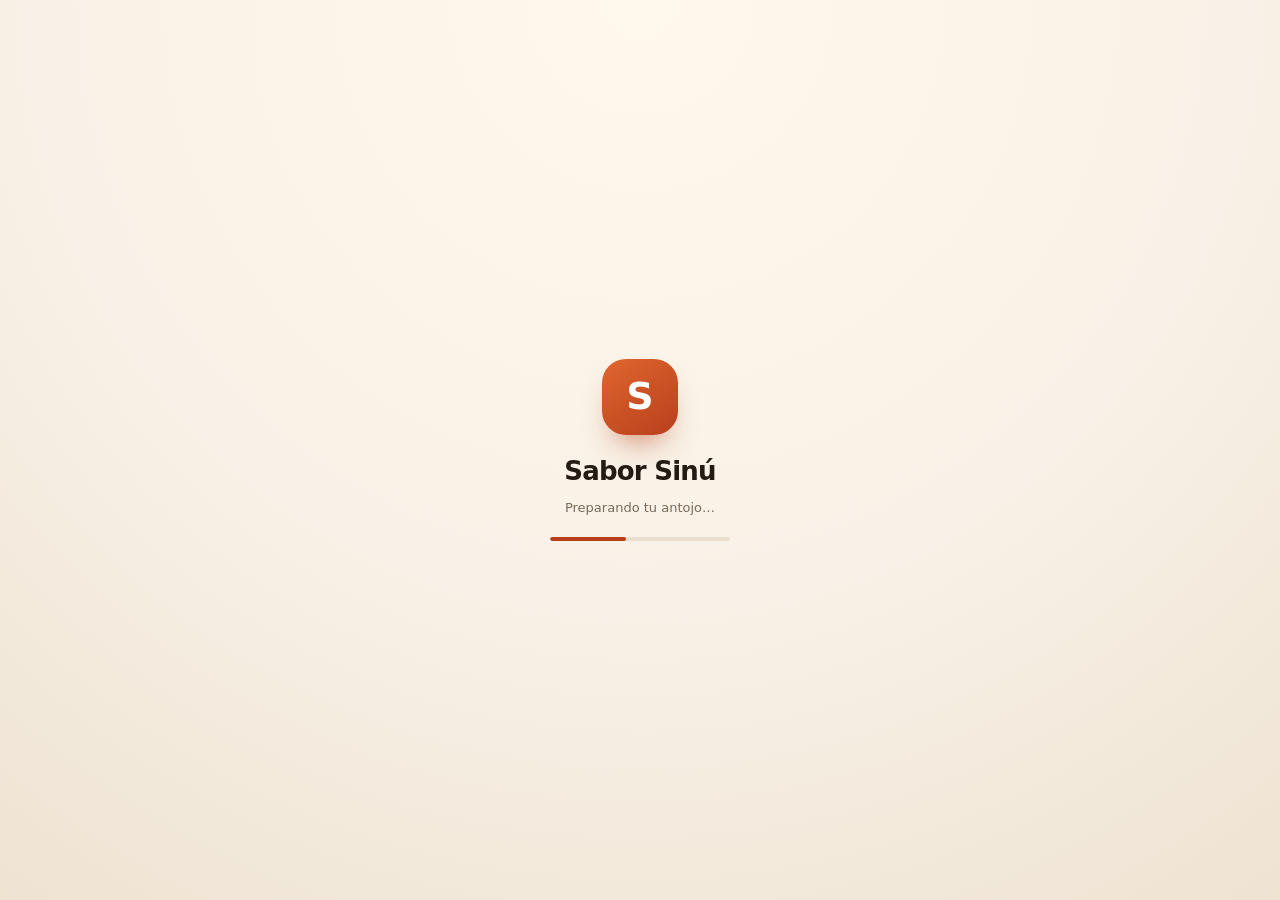
<file: docs/index.html>
<!DOCTYPE html>
<html lang="es">
<head>
  <meta charset="utf-8">
  <meta name="viewport" content="width=device-width, initial-scale=1, viewport-fit=cover">
  <title>Sabor Sinú · Pide tu antojo costeño en Montería</title>
  <meta name="description" content="Pide en línea en Sabor Sinú: suizos, hamburguesas, salchipapas y bebidas con domicilio en Montería. Asistente virtual, pago con Nequi o Llave al 316 814 4276.">
  <meta name="theme-color" content="#f7f1e7" id="metaTheme">
  <meta name="sinu-api-base" content="https://sabor-sinu.onrender.com">
  <meta name="sinu-contact" content='{"phone": "+57 316 814 4276", "phone_link": "tel:+573168144276", "whatsapp": "https://wa.me/573168144276", "nequi": "316 814 4276", "llave": "316 814 4276"}'>
  <link rel="icon" type="image/svg+xml" href="static/img/favicon.svg">
  <link rel="apple-touch-icon" href="static/img/favicon.svg">

  <script src="static/js/boot.js?v=20261105c"></script>

  <style>
    html, body { background: #f7f1e7; }
    .app-splash {
      position: fixed;
      inset: 0;
      z-index: 9999;
      display: grid;
      place-items: center;
      padding: 24px;
      background: radial-gradient(circle at 50% 0%, #fff8ec 0%, #f7f1e7 55%, #efe3d2 100%);
      color: #241c14;
      text-align: center;
      font-family: "Segoe UI", system-ui, -apple-system, sans-serif;
      transition: opacity 0.3s ease, visibility 0.3s ease;
    }
    .app-splash.is-hidden { opacity: 0; visibility: hidden; pointer-events: none; }
    .app-splash-card { max-width: 320px; }
    .app-splash-logo {
      width: 76px;
      height: 76px;
      margin: 0 auto 16px;
      border-radius: 24px;
      display: grid;
      place-items: center;
      background: linear-gradient(145deg, #e0662f, #b83f1c);
      color: #fff;
      font-size: 38px;
      font-weight: 900;
      box-shadow: 0 18px 34px -18px rgba(184, 63, 28, 0.9);
    }
    .app-splash h1 { margin: 0; font-size: 26px; letter-spacing: -0.03em; }
    .app-splash p { margin: 7px 0 0; font-size: 13px; color: #7a6a58; line-height: 1.5; }
    .app-splash-bar {
      width: 180px;
      height: 4px;
      margin: 20px auto 0;
      border-radius: 999px;
      background: #eadfce;
      overflow: hidden;
    }
    .app-splash-bar::after {
      content: "";
      display: block;
      width: 42%;
      height: 100%;
      border-radius: inherit;
      background: #b83f1c;
      animation: app-splash-slide 1.15s ease-in-out infinite;
    }
    .app-splash-retry {
      margin-top: 16px;
      border: 1px solid #d9c8b3;
      background: #fffdf9;
      color: #241c14;
      border-radius: 12px;
      padding: 10px 18px;
      font: inherit;
      font-size: 13px;
      font-weight: 800;
      cursor: pointer;
    }
    .app-splash-retry[hidden] { display: none; }
    @keyframes app-splash-slide {
      0% { transform: translateX(-110%); }
      100% { transform: translateX(360%); }
    }
    @media (prefers-reduced-motion: reduce) {
      .app-splash-bar::after { animation: none; width: 100%; }
    }
  </style>

  <link rel="preconnect" href="https://fonts.googleapis.com">
  <link rel="preconnect" href="https://fonts.gstatic.com" crossorigin>
  <link href="https://fonts.googleapis.com/css2?family=Fraunces:ital,opsz,wght@0,9..144,500;0,9..144,600;0,9..144,700;1,9..144,600&family=Plus+Jakarta+Sans:wght@400;500;600;700;800&display=swap" rel="stylesheet">

  <link rel="stylesheet" href="static/css/styles.css?v=20261105c">
</head>
<body>
  <div class="app-splash" id="appSplash" role="status" aria-live="polite">
    <div class="app-splash-card">
      <div class="app-splash-logo" aria-hidden="true">S</div>
      <h1>Sabor Sinú</h1>
      <p id="appSplashText">Preparando tu antojo…</p>
      <div class="app-splash-bar" aria-hidden="true"></div>
      <button class="app-splash-retry" id="appSplashRetry" type="button" hidden>Reintentar</button>
    </div>
  </div>

  <a class="skip-link" href="#composerInput">Saltar al chat</a>

  <div class="app-shell">
    <header class="topbar">
      <div class="topbar-inner">
        <a class="brand" href="./" aria-label="Sabor Sinú, cocina rápida costeña, inicio">
          <span class="brand-mark" aria-hidden="true">
            <svg viewBox="0 0 64 64" fill="none" xmlns="http://www.w3.org/2000/svg">
              <path d="M42 22c-3-3-9-4-13-2-4 2-6 6-4 9 2 3 8 3 11 5 3 2 3 6 0 8-3 2-8 1-11-1" stroke="#fff8ec" stroke-width="5" stroke-linecap="round"/>
            </svg>
          </span>
          <span class="brand-copy">
            <strong>Sabor Sinú</strong>
            <span>Cocina rápida costeña</span>
          </span>
        </a>

        <div class="topbar-actions">
          <span class="open-pill" id="openPill"><span class="dot" aria-hidden="true"></span> <span id="openPillText">Abierto ahora</span></span>

          <button class="icon-btn" id="themeToggle" type="button" aria-label="Cambiar entre modo claro y oscuro" title="Cambiar tema">
            <svg id="iconMoon" viewBox="0 0 24 24" fill="none" stroke="currentColor" stroke-width="1.8" stroke-linecap="round" stroke-linejoin="round" aria-hidden="true">
              <path d="M21 12.79A9 9 0 1 1 11.21 3 7 7 0 0 0 21 12.79Z"/>
            </svg>
            <svg id="iconSun" class="hidden" viewBox="0 0 24 24" fill="none" stroke="currentColor" stroke-width="1.8" stroke-linecap="round" stroke-linejoin="round" aria-hidden="true">
              <circle cx="12" cy="12" r="4"/>
              <path d="M12 2v2M12 20v2M4.93 4.93l1.41 1.41M17.66 17.66l1.41 1.41M2 12h2M20 12h2M6.34 17.66l-1.41 1.41M19.07 4.93l-1.41 1.41"/>
            </svg>
          </button>

          <a class="phone-btn" id="headerPhone" href="tel:+573168144276" aria-label="Llamar al 316 814 4276">
            <svg viewBox="0 0 24 24" fill="none" stroke="currentColor" stroke-width="1.9" stroke-linecap="round" stroke-linejoin="round" aria-hidden="true">
              <path d="M22 16.92v3a2 2 0 0 1-2.18 2 19.79 19.79 0 0 1-8.63-3.07 19.5 19.5 0 0 1-6-6A19.79 19.79 0 0 1 2.12 4.18 2 2 0 0 1 4.11 2h3a2 2 0 0 1 2 1.72c.13.96.36 1.9.7 2.81a2 2 0 0 1-.45 2.11L8.09 9.91a16 16 0 0 0 6 6l1.27-1.27a2 2 0 0 1 2.11-.45c.9.34 1.85.57 2.81.7A2 2 0 0 1 22 16.92Z"/>
            </svg>
            <span>316 814 4276</span>
          </a>

          <button class="icon-btn cart-trigger" id="cartTrigger" type="button" aria-label="Abrir carrito de compras" aria-controls="cartPanel" aria-expanded="false">
            <svg viewBox="0 0 24 24" fill="none" stroke="currentColor" stroke-width="1.8" stroke-linecap="round" stroke-linejoin="round" aria-hidden="true">
              <path d="M6 2 3 6v14a2 2 0 0 0 2 2h14a2 2 0 0 0 2-2V6l-3-4Z"/>
              <path d="M3 6h18"/>
              <path d="M16 10a4 4 0 0 1-8 0"/>
            </svg>
            <span class="badge hidden" id="cartBadge">0</span>
          </button>
        </div>
      </div>
    </header>

    <main class="workspace">
      <section class="chat-panel" aria-label="Conversación con Sinu, asistente de Sabor Sinú">
        <div class="chat-scroll" id="chatScroll">
          <div class="message-list" id="messageList" role="log" aria-live="polite" aria-relevant="additions text"></div>

          <div class="typing-row hidden" id="typingRow" aria-hidden="true">
            <div class="avatar">S</div>
            <div class="typing-bubble">
              <span></span><span></span><span></span>
              <em>Escribiendo…</em>
            </div>
          </div>
          <div class="chat-end" id="chatEnd"></div>
        </div>

        <div class="composer-wrap">
          <div class="mobile-cart-bar hidden" id="mobileCartBar">
            <div>
              <strong id="mobileCartCount">0 artículos</strong>
              <small id="mobileCartTotal">$0</small>
            </div>
            <button type="button" data-open-cart>Ver pedido</button>
          </div>

          <div class="quick-replies" id="quickReplies"></div>

          <form class="composer" id="composerForm" autocomplete="off">
            <button class="composer-icon" id="menuShortcut" type="button" aria-label="Ver el menú" title="Ver el menú">
              <svg viewBox="0 0 24 24" fill="none" stroke="currentColor" stroke-width="1.8" stroke-linecap="round" stroke-linejoin="round" aria-hidden="true">
                <rect x="3" y="3" width="7" height="7" rx="1.5"/>
                <rect x="14" y="3" width="7" height="7" rx="1.5"/>
                <rect x="3" y="14" width="7" height="7" rx="1.5"/>
                <rect x="14" y="14" width="7" height="7" rx="1.5"/>
              </svg>
            </button>

            <label class="sr-only" for="composerInput">Escribe tu pedido</label>
            <textarea id="composerInput" rows="1" maxlength="500" placeholder="Escribe tu pedido… ej: dos suizos y una gaseosa" enterkeyhint="send"></textarea>

            <button class="send-btn" id="sendBtn" type="submit" aria-label="Enviar mensaje">
              <svg viewBox="0 0 24 24" fill="none" stroke="currentColor" stroke-width="1.9" stroke-linecap="round" stroke-linejoin="round" aria-hidden="true">
                <path d="m22 2-7 20-4-9-9-4Z"/>
                <path d="M22 2 11 13"/>
              </svg>
            </button>
          </form>
          <p class="composer-hint">Enter envía · Shift + Enter salto de línea · Pagos: Nequi o Llave al 316 814 4276</p>
        </div>
      </section>

      <aside class="cart-panel" id="cartPanel" aria-label="Carrito de compras">
        <div class="cart-head">
          <div>
            <p class="eyebrow">Tu pedido</p>
            <h2>Carrito <span id="cartCountLabel">0</span></h2>
          </div>
          <button class="icon-btn cart-close" id="cartClose" type="button" aria-label="Cerrar carrito">
            <svg viewBox="0 0 24 24" fill="none" stroke="currentColor" stroke-width="1.9" stroke-linecap="round" aria-hidden="true">
              <path d="M18 6 6 18M6 6l12 12"/>
            </svg>
          </button>
        </div>

        <div class="cart-body" id="cartBody">
          <div class="cart-empty">
            <div class="cart-empty-icon" aria-hidden="true">
              <svg viewBox="0 0 24 24" fill="none" stroke="currentColor" stroke-width="1.6" stroke-linecap="round" stroke-linejoin="round">
                <path d="M6 2 3 6v14a2 2 0 0 0 2 2h14a2 2 0 0 0 2-2V6l-3-4Z"/>
                <path d="M3 6h18"/>
                <path d="M16 10a4 4 0 0 1-8 0"/>
              </svg>
            </div>
            <h3>Tu carrito está vacío</h3>
            <p>Pídele a Sinu lo que se te antoje o explora el menú.</p>
            <button class="btn-secondary btn-sm" type="button" data-quick="Ver el menú">Explorar el menú</button>
          </div>
        </div>

        <div class="cart-foot" id="cartFoot"></div>
      </aside>
    </main>
    <footer class="site-footer">
      <span>Fotos de referencia: <a href="credits.html">Wikimedia Commons</a></span>
    </footer>
  </div>

  <div class="overlay" id="overlay" hidden></div>
  <div class="toasts" id="toasts" role="status" aria-live="polite"></div>

  <div class="modal" id="statusModal" hidden>
    <div class="modal-backdrop" data-close-modal></div>
    <div class="modal-panel" role="dialog" aria-modal="true" aria-labelledby="statusTitle">
      <div class="modal-head">
        <h2 id="statusTitle">Estado del pedido</h2>
        <button class="icon-btn" type="button" data-close-modal aria-label="Cerrar">
          <svg viewBox="0 0 24 24" fill="none" stroke="currentColor" stroke-width="1.9" stroke-linecap="round" aria-hidden="true">
            <path d="M18 6 6 18M6 6l12 12"/>
          </svg>
        </button>
      </div>
      <div class="modal-body" id="statusContent"></div>
    </div>
  </div>

  <noscript>
    <div style="position:fixed;inset:0;z-index:10000;background:#f7f1e7;color:#1c1917;display:grid;place-items:center;padding:24px;text-align:center;font-family:system-ui,sans-serif;">
      <div>
        <h1 style="font-size:24px;margin-bottom:8px;">Activa JavaScript para pedir en línea</h1>
        <p>También puedes llamarnos al <a href="tel:+573168144276" style="color:#b83f1c;">+57 316 814 4276</a>.</p>
      </div>
    </div>
  </noscript>

  <script src="static/js/app.js?v=20261105c" defer></script>
</body>
</html>
</file>
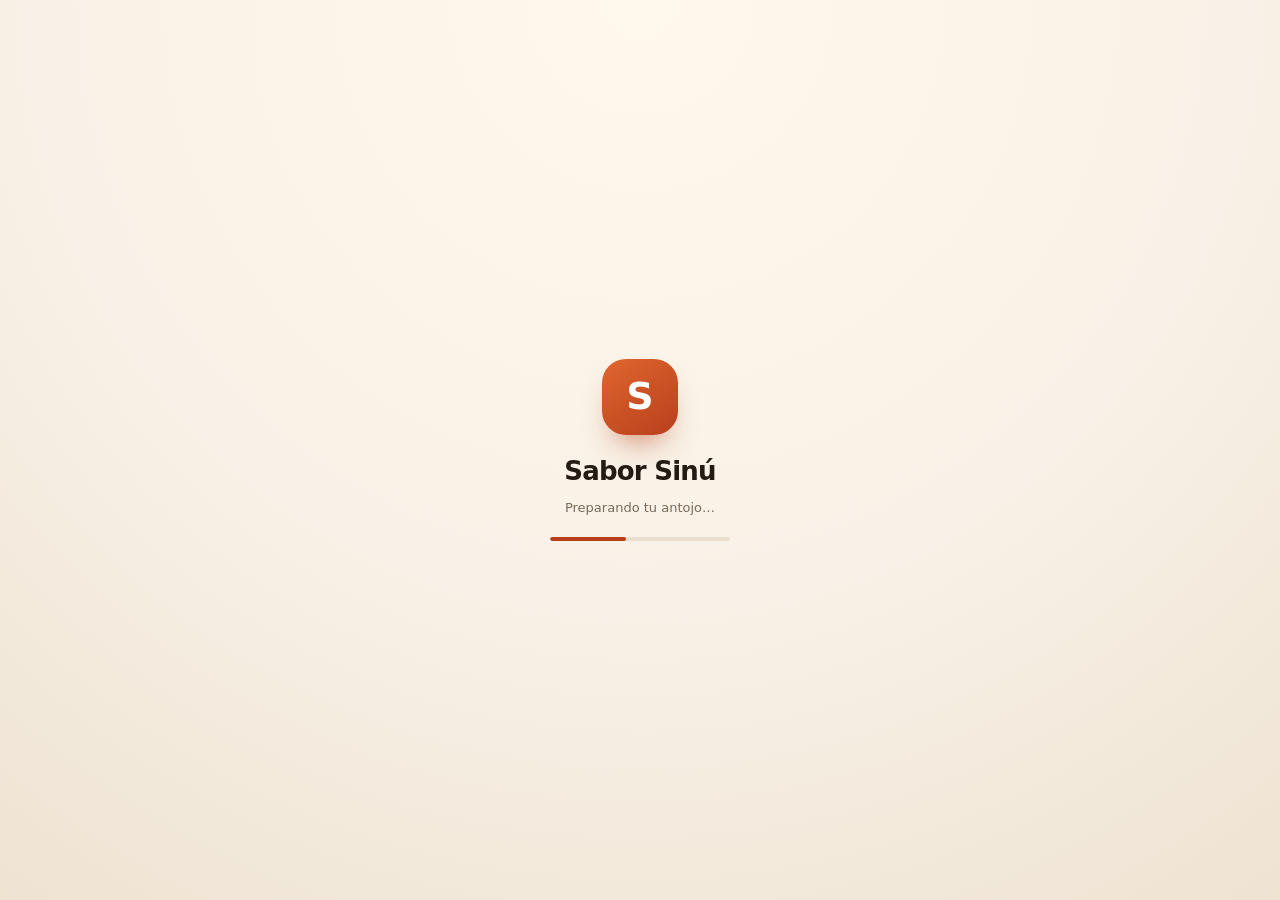
<file: docs/abierto/index.html>
<!DOCTYPE html>
<html lang="es">
<head>
  <meta charset="utf-8">
  <meta name="viewport" content="width=device-width, initial-scale=1, viewport-fit=cover">
  <title>Sabor Sinú · Pide tu antojo costeño en Montería</title>
  <meta name="description" content="Pide en línea en Sabor Sinú: suizos, hamburguesas, salchipapas y bebidas con domicilio en Montería. Asistente virtual, pago con Nequi o Llave al 316 814 4276.">
  <meta name="theme-color" content="#f7f1e7" id="metaTheme">
  <meta name="sinu-api-base" content="https://sabor-sinu.onrender.com">
  <meta name="sinu-always-open" content="1">
  <meta name="sinu-asset-base" content="../">
  <meta name="robots" content="noindex">
  <meta name="sinu-contact" content='{"phone": "+57 316 814 4276", "phone_link": "tel:+573168144276", "whatsapp": "https://wa.me/573168144276", "nequi": "316 814 4276", "llave": "316 814 4276"}'>
  <link rel="icon" type="image/svg+xml" href="../static/img/favicon.svg">
  <link rel="apple-touch-icon" href="../static/img/favicon.svg">

  <script src="../static/js/boot.js?v=20261105c"></script>

  <style>
    html, body { background: #f7f1e7; }
    .app-splash {
      position: fixed;
      inset: 0;
      z-index: 9999;
      display: grid;
      place-items: center;
      padding: 24px;
      background: radial-gradient(circle at 50% 0%, #fff8ec 0%, #f7f1e7 55%, #efe3d2 100%);
      color: #241c14;
      text-align: center;
      font-family: "Segoe UI", system-ui, -apple-system, sans-serif;
      transition: opacity 0.3s ease, visibility 0.3s ease;
    }
    .app-splash.is-hidden { opacity: 0; visibility: hidden; pointer-events: none; }
    .app-splash-card { max-width: 320px; }
    .app-splash-logo {
      width: 76px;
      height: 76px;
      margin: 0 auto 16px;
      border-radius: 24px;
      display: grid;
      place-items: center;
      background: linear-gradient(145deg, #e0662f, #b83f1c);
      color: #fff;
      font-size: 38px;
      font-weight: 900;
      box-shadow: 0 18px 34px -18px rgba(184, 63, 28, 0.9);
    }
    .app-splash h1 { margin: 0; font-size: 26px; letter-spacing: -0.03em; }
    .app-splash p { margin: 7px 0 0; font-size: 13px; color: #7a6a58; line-height: 1.5; }
    .app-splash-bar {
      width: 180px;
      height: 4px;
      margin: 20px auto 0;
      border-radius: 999px;
      background: #eadfce;
      overflow: hidden;
    }
    .app-splash-bar::after {
      content: "";
      display: block;
      width: 42%;
      height: 100%;
      border-radius: inherit;
      background: #b83f1c;
      animation: app-splash-slide 1.15s ease-in-out infinite;
    }
    .app-splash-retry {
      margin-top: 16px;
      border: 1px solid #d9c8b3;
      background: #fffdf9;
      color: #241c14;
      border-radius: 12px;
      padding: 10px 18px;
      font: inherit;
      font-size: 13px;
      font-weight: 800;
      cursor: pointer;
    }
    .app-splash-retry[hidden] { display: none; }
    @keyframes app-splash-slide {
      0% { transform: translateX(-110%); }
      100% { transform: translateX(360%); }
    }
    @media (prefers-reduced-motion: reduce) {
      .app-splash-bar::after { animation: none; width: 100%; }
    }
  </style>

  <link rel="preconnect" href="https://fonts.googleapis.com">
  <link rel="preconnect" href="https://fonts.gstatic.com" crossorigin>
  <link href="https://fonts.googleapis.com/css2?family=Fraunces:ital,opsz,wght@0,9..144,500;0,9..144,600;0,9..144,700;1,9..144,600&family=Plus+Jakarta+Sans:wght@400;500;600;700;800&display=swap" rel="stylesheet">

  <link rel="stylesheet" href="../static/css/styles.css?v=20261105c">
</head>
<body>
  <div class="app-splash" id="appSplash" role="status" aria-live="polite">
    <div class="app-splash-card">
      <div class="app-splash-logo" aria-hidden="true">S</div>
      <h1>Sabor Sinú</h1>
      <p id="appSplashText">Preparando tu antojo…</p>
      <div class="app-splash-bar" aria-hidden="true"></div>
      <button class="app-splash-retry" id="appSplashRetry" type="button" hidden>Reintentar</button>
    </div>
  </div>

  <a class="skip-link" href="#composerInput">Saltar al chat</a>

  <div class="app-shell">
    <header class="topbar">
      <div class="topbar-inner">
        <a class="brand" href="./" aria-label="Sabor Sinú, cocina rápida costeña, inicio">
          <span class="brand-mark" aria-hidden="true">
            <svg viewBox="0 0 64 64" fill="none" xmlns="http://www.w3.org/2000/svg">
              <path d="M42 22c-3-3-9-4-13-2-4 2-6 6-4 9 2 3 8 3 11 5 3 2 3 6 0 8-3 2-8 1-11-1" stroke="#fff8ec" stroke-width="5" stroke-linecap="round"/>
            </svg>
          </span>
          <span class="brand-copy">
            <strong>Sabor Sinú</strong>
            <span>Cocina rápida costeña</span>
          </span>
        </a>

        <div class="topbar-actions">
          <span class="open-pill" id="openPill"><span class="dot" aria-hidden="true"></span> <span id="openPillText">Abierto ahora</span></span>

          <button class="icon-btn" id="themeToggle" type="button" aria-label="Cambiar entre modo claro y oscuro" title="Cambiar tema">
            <svg id="iconMoon" viewBox="0 0 24 24" fill="none" stroke="currentColor" stroke-width="1.8" stroke-linecap="round" stroke-linejoin="round" aria-hidden="true">
              <path d="M21 12.79A9 9 0 1 1 11.21 3 7 7 0 0 0 21 12.79Z"/>
            </svg>
            <svg id="iconSun" class="hidden" viewBox="0 0 24 24" fill="none" stroke="currentColor" stroke-width="1.8" stroke-linecap="round" stroke-linejoin="round" aria-hidden="true">
              <circle cx="12" cy="12" r="4"/>
              <path d="M12 2v2M12 20v2M4.93 4.93l1.41 1.41M17.66 17.66l1.41 1.41M2 12h2M20 12h2M6.34 17.66l-1.41 1.41M19.07 4.93l-1.41 1.41"/>
            </svg>
          </button>

          <a class="phone-btn" id="headerPhone" href="tel:+573168144276" aria-label="Llamar al 316 814 4276">
            <svg viewBox="0 0 24 24" fill="none" stroke="currentColor" stroke-width="1.9" stroke-linecap="round" stroke-linejoin="round" aria-hidden="true">
              <path d="M22 16.92v3a2 2 0 0 1-2.18 2 19.79 19.79 0 0 1-8.63-3.07 19.5 19.5 0 0 1-6-6A19.79 19.79 0 0 1 2.12 4.18 2 2 0 0 1 4.11 2h3a2 2 0 0 1 2 1.72c.13.96.36 1.9.7 2.81a2 2 0 0 1-.45 2.11L8.09 9.91a16 16 0 0 0 6 6l1.27-1.27a2 2 0 0 1 2.11-.45c.9.34 1.85.57 2.81.7A2 2 0 0 1 22 16.92Z"/>
            </svg>
            <span>316 814 4276</span>
          </a>

          <button class="icon-btn cart-trigger" id="cartTrigger" type="button" aria-label="Abrir carrito de compras" aria-controls="cartPanel" aria-expanded="false">
            <svg viewBox="0 0 24 24" fill="none" stroke="currentColor" stroke-width="1.8" stroke-linecap="round" stroke-linejoin="round" aria-hidden="true">
              <path d="M6 2 3 6v14a2 2 0 0 0 2 2h14a2 2 0 0 0 2-2V6l-3-4Z"/>
              <path d="M3 6h18"/>
              <path d="M16 10a4 4 0 0 1-8 0"/>
            </svg>
            <span class="badge hidden" id="cartBadge">0</span>
          </button>
        </div>
      </div>
    </header>

    <main class="workspace">
      <section class="chat-panel" aria-label="Conversación con Sinu, asistente de Sabor Sinú">
        <div class="chat-scroll" id="chatScroll">
          <div class="message-list" id="messageList" role="log" aria-live="polite" aria-relevant="additions text"></div>

          <div class="typing-row hidden" id="typingRow" aria-hidden="true">
            <div class="avatar">S</div>
            <div class="typing-bubble">
              <span></span><span></span><span></span>
              <em>Escribiendo…</em>
            </div>
          </div>
          <div class="chat-end" id="chatEnd"></div>
        </div>

        <div class="composer-wrap">
          <div class="mobile-cart-bar hidden" id="mobileCartBar">
            <div>
              <strong id="mobileCartCount">0 artículos</strong>
              <small id="mobileCartTotal">$0</small>
            </div>
            <button type="button" data-open-cart>Ver pedido</button>
          </div>

          <div class="quick-replies" id="quickReplies"></div>

          <form class="composer" id="composerForm" autocomplete="off">
            <button class="composer-icon" id="menuShortcut" type="button" aria-label="Ver el menú" title="Ver el menú">
              <svg viewBox="0 0 24 24" fill="none" stroke="currentColor" stroke-width="1.8" stroke-linecap="round" stroke-linejoin="round" aria-hidden="true">
                <rect x="3" y="3" width="7" height="7" rx="1.5"/>
                <rect x="14" y="3" width="7" height="7" rx="1.5"/>
                <rect x="3" y="14" width="7" height="7" rx="1.5"/>
                <rect x="14" y="14" width="7" height="7" rx="1.5"/>
              </svg>
            </button>

            <label class="sr-only" for="composerInput">Escribe tu pedido</label>
            <textarea id="composerInput" rows="1" maxlength="500" placeholder="Escribe tu pedido… ej: dos suizos y una gaseosa" enterkeyhint="send"></textarea>

            <button class="send-btn" id="sendBtn" type="submit" aria-label="Enviar mensaje">
              <svg viewBox="0 0 24 24" fill="none" stroke="currentColor" stroke-width="1.9" stroke-linecap="round" stroke-linejoin="round" aria-hidden="true">
                <path d="m22 2-7 20-4-9-9-4Z"/>
                <path d="M22 2 11 13"/>
              </svg>
            </button>
          </form>
          <p class="composer-hint">Enter envía · Shift + Enter salto de línea · Pagos: Nequi o Llave al 316 814 4276</p>
        </div>
      </section>

      <aside class="cart-panel" id="cartPanel" aria-label="Carrito de compras">
        <div class="cart-head">
          <div>
            <p class="eyebrow">Tu pedido</p>
            <h2>Carrito <span id="cartCountLabel">0</span></h2>
          </div>
          <button class="icon-btn cart-close" id="cartClose" type="button" aria-label="Cerrar carrito">
            <svg viewBox="0 0 24 24" fill="none" stroke="currentColor" stroke-width="1.9" stroke-linecap="round" aria-hidden="true">
              <path d="M18 6 6 18M6 6l12 12"/>
            </svg>
          </button>
        </div>

        <div class="cart-body" id="cartBody">
          <div class="cart-empty">
            <div class="cart-empty-icon" aria-hidden="true">
              <svg viewBox="0 0 24 24" fill="none" stroke="currentColor" stroke-width="1.6" stroke-linecap="round" stroke-linejoin="round">
                <path d="M6 2 3 6v14a2 2 0 0 0 2 2h14a2 2 0 0 0 2-2V6l-3-4Z"/>
                <path d="M3 6h18"/>
                <path d="M16 10a4 4 0 0 1-8 0"/>
              </svg>
            </div>
            <h3>Tu carrito está vacío</h3>
            <p>Pídele a Sinu lo que se te antoje o explora el menú.</p>
            <button class="btn-secondary btn-sm" type="button" data-quick="Ver el menú">Explorar el menú</button>
          </div>
        </div>

        <div class="cart-foot" id="cartFoot"></div>
      </aside>
    </main>
    <footer class="site-footer">
      <span>Fotos de referencia: <a href="../credits.html">Wikimedia Commons</a></span>
    </footer>
  </div>

  <div class="overlay" id="overlay" hidden></div>
  <div class="toasts" id="toasts" role="status" aria-live="polite"></div>

  <div class="modal" id="statusModal" hidden>
    <div class="modal-backdrop" data-close-modal></div>
    <div class="modal-panel" role="dialog" aria-modal="true" aria-labelledby="statusTitle">
      <div class="modal-head">
        <h2 id="statusTitle">Estado del pedido</h2>
        <button class="icon-btn" type="button" data-close-modal aria-label="Cerrar">
          <svg viewBox="0 0 24 24" fill="none" stroke="currentColor" stroke-width="1.9" stroke-linecap="round" aria-hidden="true">
            <path d="M18 6 6 18M6 6l12 12"/>
          </svg>
        </button>
      </div>
      <div class="modal-body" id="statusContent"></div>
    </div>
  </div>

  <noscript>
    <div style="position:fixed;inset:0;z-index:10000;background:#f7f1e7;color:#1c1917;display:grid;place-items:center;padding:24px;text-align:center;font-family:system-ui,sans-serif;">
      <div>
        <h1 style="font-size:24px;margin-bottom:8px;">Activa JavaScript para pedir en línea</h1>
        <p>También puedes llamarnos al <a href="tel:+573168144276" style="color:#b83f1c;">+57 316 814 4276</a>.</p>
      </div>
    </div>
  </noscript>

  <script src="../static/js/app.js?v=20261105c" defer></script>
</body>
</html>
</file>
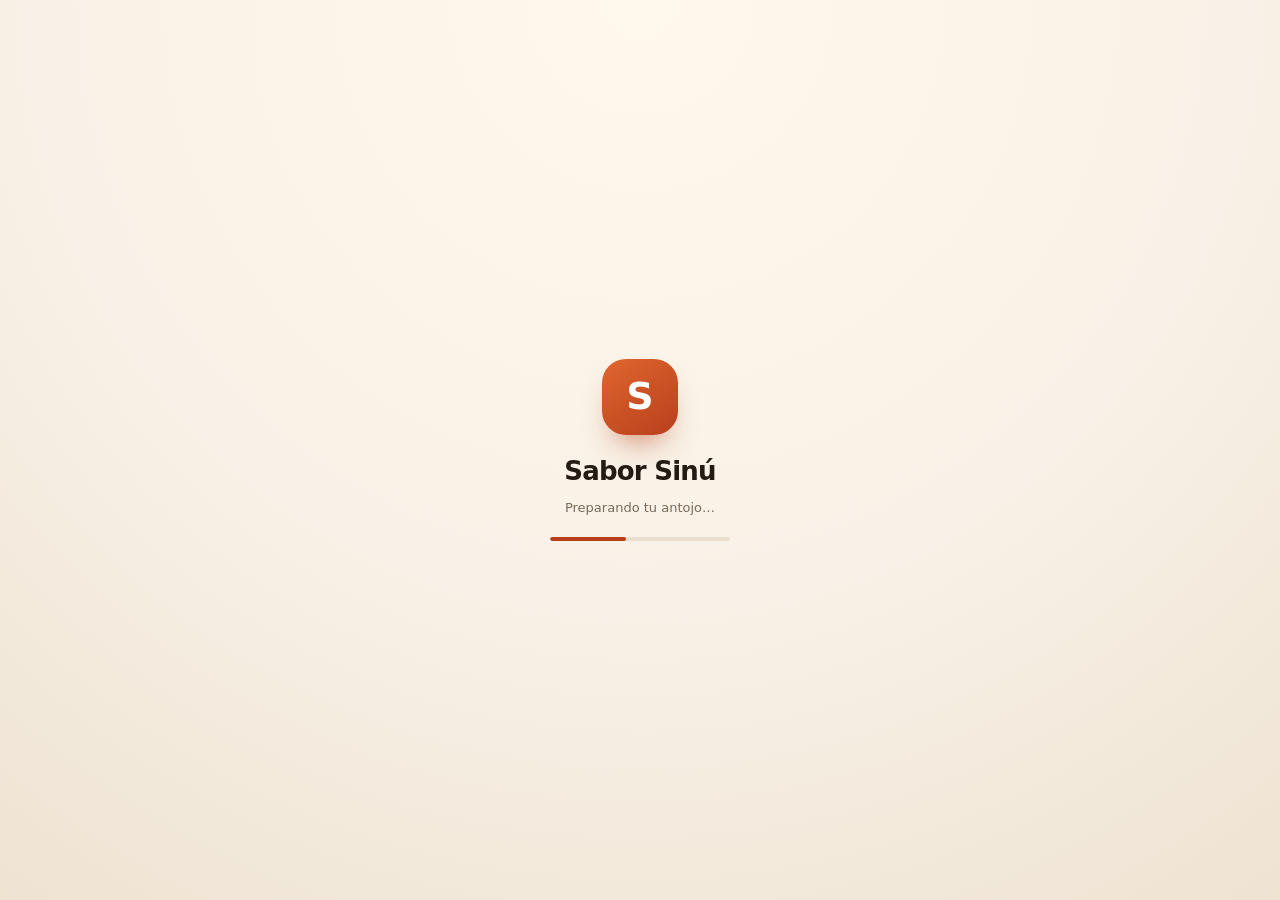
<file: docs/buenavista/index.html>
<!DOCTYPE html>
<html lang="es">
<head>
  <meta charset="utf-8">
  <meta name="viewport" content="width=device-width, initial-scale=1, viewport-fit=cover">
  <title>Sabor Sinú · Pide tu antojo costeño en Buenavista, Córdoba</title>
  <meta name="description" content="Pide en línea en Sabor Sinú: suizos, hamburguesas, salchipapas y bebidas con domicilio en Buenavista, Córdoba. Asistente virtual, pago con Nequi o Llave al 316 814 4276.">
  <meta name="theme-color" content="#f7f1e7" id="metaTheme">
  <meta name="sinu-api-base" content="https://sabor-sinu.onrender.com">
  <meta name="sinu-always-open" content="1">
  <meta name="sinu-town" content="buenavista">
  <meta name="sinu-asset-base" content="../">
  <meta name="robots" content="noindex">
  <meta name="sinu-contact" content='{"phone": "+57 316 814 4276", "phone_link": "tel:+573168144276", "whatsapp": "https://wa.me/573168144276", "nequi": "316 814 4276", "llave": "316 814 4276"}'>
  <link rel="icon" type="image/svg+xml" href="../static/img/favicon.svg">
  <link rel="apple-touch-icon" href="../static/img/favicon.svg">

  <script src="../static/js/boot.js?v=20261105c"></script>

  <style>
    html, body { background: #f7f1e7; }
    .app-splash {
      position: fixed;
      inset: 0;
      z-index: 9999;
      display: grid;
      place-items: center;
      padding: 24px;
      background: radial-gradient(circle at 50% 0%, #fff8ec 0%, #f7f1e7 55%, #efe3d2 100%);
      color: #241c14;
      text-align: center;
      font-family: "Segoe UI", system-ui, -apple-system, sans-serif;
      transition: opacity 0.3s ease, visibility 0.3s ease;
    }
    .app-splash.is-hidden { opacity: 0; visibility: hidden; pointer-events: none; }
    .app-splash-card { max-width: 320px; }
    .app-splash-logo {
      width: 76px;
      height: 76px;
      margin: 0 auto 16px;
      border-radius: 24px;
      display: grid;
      place-items: center;
      background: linear-gradient(145deg, #e0662f, #b83f1c);
      color: #fff;
      font-size: 38px;
      font-weight: 900;
      box-shadow: 0 18px 34px -18px rgba(184, 63, 28, 0.9);
    }
    .app-splash h1 { margin: 0; font-size: 26px; letter-spacing: -0.03em; }
    .app-splash p { margin: 7px 0 0; font-size: 13px; color: #7a6a58; line-height: 1.5; }
    .app-splash-bar {
      width: 180px;
      height: 4px;
      margin: 20px auto 0;
      border-radius: 999px;
      background: #eadfce;
      overflow: hidden;
    }
    .app-splash-bar::after {
      content: "";
      display: block;
      width: 42%;
      height: 100%;
      border-radius: inherit;
      background: #b83f1c;
      animation: app-splash-slide 1.15s ease-in-out infinite;
    }
    .app-splash-retry {
      margin-top: 16px;
      border: 1px solid #d9c8b3;
      background: #fffdf9;
      color: #241c14;
      border-radius: 12px;
      padding: 10px 18px;
      font: inherit;
      font-size: 13px;
      font-weight: 800;
      cursor: pointer;
    }
    .app-splash-retry[hidden] { display: none; }
    @keyframes app-splash-slide {
      0% { transform: translateX(-110%); }
      100% { transform: translateX(360%); }
    }
    @media (prefers-reduced-motion: reduce) {
      .app-splash-bar::after { animation: none; width: 100%; }
    }
  </style>

  <link rel="preconnect" href="https://fonts.googleapis.com">
  <link rel="preconnect" href="https://fonts.gstatic.com" crossorigin>
  <link href="https://fonts.googleapis.com/css2?family=Fraunces:ital,opsz,wght@0,9..144,500;0,9..144,600;0,9..144,700;1,9..144,600&family=Plus+Jakarta+Sans:wght@400;500;600;700;800&display=swap" rel="stylesheet">

  <link rel="stylesheet" href="../static/css/styles.css?v=20261105c">
</head>
<body>
  <div class="app-splash" id="appSplash" role="status" aria-live="polite">
    <div class="app-splash-card">
      <div class="app-splash-logo" aria-hidden="true">S</div>
      <h1>Sabor Sinú</h1>
      <p id="appSplashText">Preparando tu antojo…</p>
      <div class="app-splash-bar" aria-hidden="true"></div>
      <button class="app-splash-retry" id="appSplashRetry" type="button" hidden>Reintentar</button>
    </div>
  </div>

  <a class="skip-link" href="#composerInput">Saltar al chat</a>

  <div class="app-shell">
    <header class="topbar">
      <div class="topbar-inner">
        <a class="brand" href="./" aria-label="Sabor Sinú, cocina rápida costeña, inicio">
          <span class="brand-mark" aria-hidden="true">
            <svg viewBox="0 0 64 64" fill="none" xmlns="http://www.w3.org/2000/svg">
              <path d="M42 22c-3-3-9-4-13-2-4 2-6 6-4 9 2 3 8 3 11 5 3 2 3 6 0 8-3 2-8 1-11-1" stroke="#fff8ec" stroke-width="5" stroke-linecap="round"/>
            </svg>
          </span>
          <span class="brand-copy">
            <strong>Sabor Sinú</strong>
            <span>Cocina rápida costeña</span>
          </span>
        </a>

        <div class="topbar-actions">
          <span class="open-pill" id="openPill"><span class="dot" aria-hidden="true"></span> <span id="openPillText">Abierto ahora</span></span>

          <button class="icon-btn" id="themeToggle" type="button" aria-label="Cambiar entre modo claro y oscuro" title="Cambiar tema">
            <svg id="iconMoon" viewBox="0 0 24 24" fill="none" stroke="currentColor" stroke-width="1.8" stroke-linecap="round" stroke-linejoin="round" aria-hidden="true">
              <path d="M21 12.79A9 9 0 1 1 11.21 3 7 7 0 0 0 21 12.79Z"/>
            </svg>
            <svg id="iconSun" class="hidden" viewBox="0 0 24 24" fill="none" stroke="currentColor" stroke-width="1.8" stroke-linecap="round" stroke-linejoin="round" aria-hidden="true">
              <circle cx="12" cy="12" r="4"/>
              <path d="M12 2v2M12 20v2M4.93 4.93l1.41 1.41M17.66 17.66l1.41 1.41M2 12h2M20 12h2M6.34 17.66l-1.41 1.41M19.07 4.93l-1.41 1.41"/>
            </svg>
          </button>

          <a class="phone-btn" id="headerPhone" href="tel:+573168144276" aria-label="Llamar al 316 814 4276">
            <svg viewBox="0 0 24 24" fill="none" stroke="currentColor" stroke-width="1.9" stroke-linecap="round" stroke-linejoin="round" aria-hidden="true">
              <path d="M22 16.92v3a2 2 0 0 1-2.18 2 19.79 19.79 0 0 1-8.63-3.07 19.5 19.5 0 0 1-6-6A19.79 19.79 0 0 1 2.12 4.18 2 2 0 0 1 4.11 2h3a2 2 0 0 1 2 1.72c.13.96.36 1.9.7 2.81a2 2 0 0 1-.45 2.11L8.09 9.91a16 16 0 0 0 6 6l1.27-1.27a2 2 0 0 1 2.11-.45c.9.34 1.85.57 2.81.7A2 2 0 0 1 22 16.92Z"/>
            </svg>
            <span>316 814 4276</span>
          </a>

          <button class="icon-btn cart-trigger" id="cartTrigger" type="button" aria-label="Abrir carrito de compras" aria-controls="cartPanel" aria-expanded="false">
            <svg viewBox="0 0 24 24" fill="none" stroke="currentColor" stroke-width="1.8" stroke-linecap="round" stroke-linejoin="round" aria-hidden="true">
              <path d="M6 2 3 6v14a2 2 0 0 0 2 2h14a2 2 0 0 0 2-2V6l-3-4Z"/>
              <path d="M3 6h18"/>
              <path d="M16 10a4 4 0 0 1-8 0"/>
            </svg>
            <span class="badge hidden" id="cartBadge">0</span>
          </button>
        </div>
      </div>
    </header>

    <main class="workspace">
      <section class="chat-panel" aria-label="Conversación con Sinu, asistente de Sabor Sinú">
        <div class="chat-scroll" id="chatScroll">
          <div class="message-list" id="messageList" role="log" aria-live="polite" aria-relevant="additions text"></div>

          <div class="typing-row hidden" id="typingRow" aria-hidden="true">
            <div class="avatar">S</div>
            <div class="typing-bubble">
              <span></span><span></span><span></span>
              <em>Escribiendo…</em>
            </div>
          </div>
          <div class="chat-end" id="chatEnd"></div>
        </div>

        <div class="composer-wrap">
          <div class="mobile-cart-bar hidden" id="mobileCartBar">
            <div>
              <strong id="mobileCartCount">0 artículos</strong>
              <small id="mobileCartTotal">$0</small>
            </div>
            <button type="button" data-open-cart>Ver pedido</button>
          </div>

          <div class="quick-replies" id="quickReplies"></div>

          <form class="composer" id="composerForm" autocomplete="off">
            <button class="composer-icon" id="menuShortcut" type="button" aria-label="Ver el menú" title="Ver el menú">
              <svg viewBox="0 0 24 24" fill="none" stroke="currentColor" stroke-width="1.8" stroke-linecap="round" stroke-linejoin="round" aria-hidden="true">
                <rect x="3" y="3" width="7" height="7" rx="1.5"/>
                <rect x="14" y="3" width="7" height="7" rx="1.5"/>
                <rect x="3" y="14" width="7" height="7" rx="1.5"/>
                <rect x="14" y="14" width="7" height="7" rx="1.5"/>
              </svg>
            </button>

            <label class="sr-only" for="composerInput">Escribe tu pedido</label>
            <textarea id="composerInput" rows="1" maxlength="500" placeholder="Escribe tu pedido… ej: dos suizos y una gaseosa" enterkeyhint="send"></textarea>

            <button class="send-btn" id="sendBtn" type="submit" aria-label="Enviar mensaje">
              <svg viewBox="0 0 24 24" fill="none" stroke="currentColor" stroke-width="1.9" stroke-linecap="round" stroke-linejoin="round" aria-hidden="true">
                <path d="m22 2-7 20-4-9-9-4Z"/>
                <path d="M22 2 11 13"/>
              </svg>
            </button>
          </form>
          <p class="composer-hint">Enter envía · Shift + Enter salto de línea · Pagos: Nequi o Llave al 316 814 4276</p>
        </div>
      </section>

      <aside class="cart-panel" id="cartPanel" aria-label="Carrito de compras">
        <div class="cart-head">
          <div>
            <p class="eyebrow">Tu pedido</p>
            <h2>Carrito <span id="cartCountLabel">0</span></h2>
          </div>
          <button class="icon-btn cart-close" id="cartClose" type="button" aria-label="Cerrar carrito">
            <svg viewBox="0 0 24 24" fill="none" stroke="currentColor" stroke-width="1.9" stroke-linecap="round" aria-hidden="true">
              <path d="M18 6 6 18M6 6l12 12"/>
            </svg>
          </button>
        </div>

        <div class="cart-body" id="cartBody">
          <div class="cart-empty">
            <div class="cart-empty-icon" aria-hidden="true">
              <svg viewBox="0 0 24 24" fill="none" stroke="currentColor" stroke-width="1.6" stroke-linecap="round" stroke-linejoin="round">
                <path d="M6 2 3 6v14a2 2 0 0 0 2 2h14a2 2 0 0 0 2-2V6l-3-4Z"/>
                <path d="M3 6h18"/>
                <path d="M16 10a4 4 0 0 1-8 0"/>
              </svg>
            </div>
            <h3>Tu carrito está vacío</h3>
            <p>Pídele a Sinu lo que se te antoje o explora el menú.</p>
            <button class="btn-secondary btn-sm" type="button" data-quick="Ver el menú">Explorar el menú</button>
          </div>
        </div>

        <div class="cart-foot" id="cartFoot"></div>
      </aside>
    </main>
    <footer class="site-footer">
      <span>Fotos de referencia: <a href="../credits.html">Wikimedia Commons</a></span>
    </footer>
  </div>

  <div class="overlay" id="overlay" hidden></div>
  <div class="toasts" id="toasts" role="status" aria-live="polite"></div>

  <div class="modal" id="statusModal" hidden>
    <div class="modal-backdrop" data-close-modal></div>
    <div class="modal-panel" role="dialog" aria-modal="true" aria-labelledby="statusTitle">
      <div class="modal-head">
        <h2 id="statusTitle">Estado del pedido</h2>
        <button class="icon-btn" type="button" data-close-modal aria-label="Cerrar">
          <svg viewBox="0 0 24 24" fill="none" stroke="currentColor" stroke-width="1.9" stroke-linecap="round" aria-hidden="true">
            <path d="M18 6 6 18M6 6l12 12"/>
          </svg>
        </button>
      </div>
      <div class="modal-body" id="statusContent"></div>
    </div>
  </div>

  <noscript>
    <div style="position:fixed;inset:0;z-index:10000;background:#f7f1e7;color:#1c1917;display:grid;place-items:center;padding:24px;text-align:center;font-family:system-ui,sans-serif;">
      <div>
        <h1 style="font-size:24px;margin-bottom:8px;">Activa JavaScript para pedir en línea</h1>
        <p>También puedes llamarnos al <a href="tel:+573168144276" style="color:#b83f1c;">+57 316 814 4276</a>.</p>
      </div>
    </div>
  </noscript>

  <script src="../static/js/app.js?v=20261105c" defer></script>
</body>
</html>
</file>
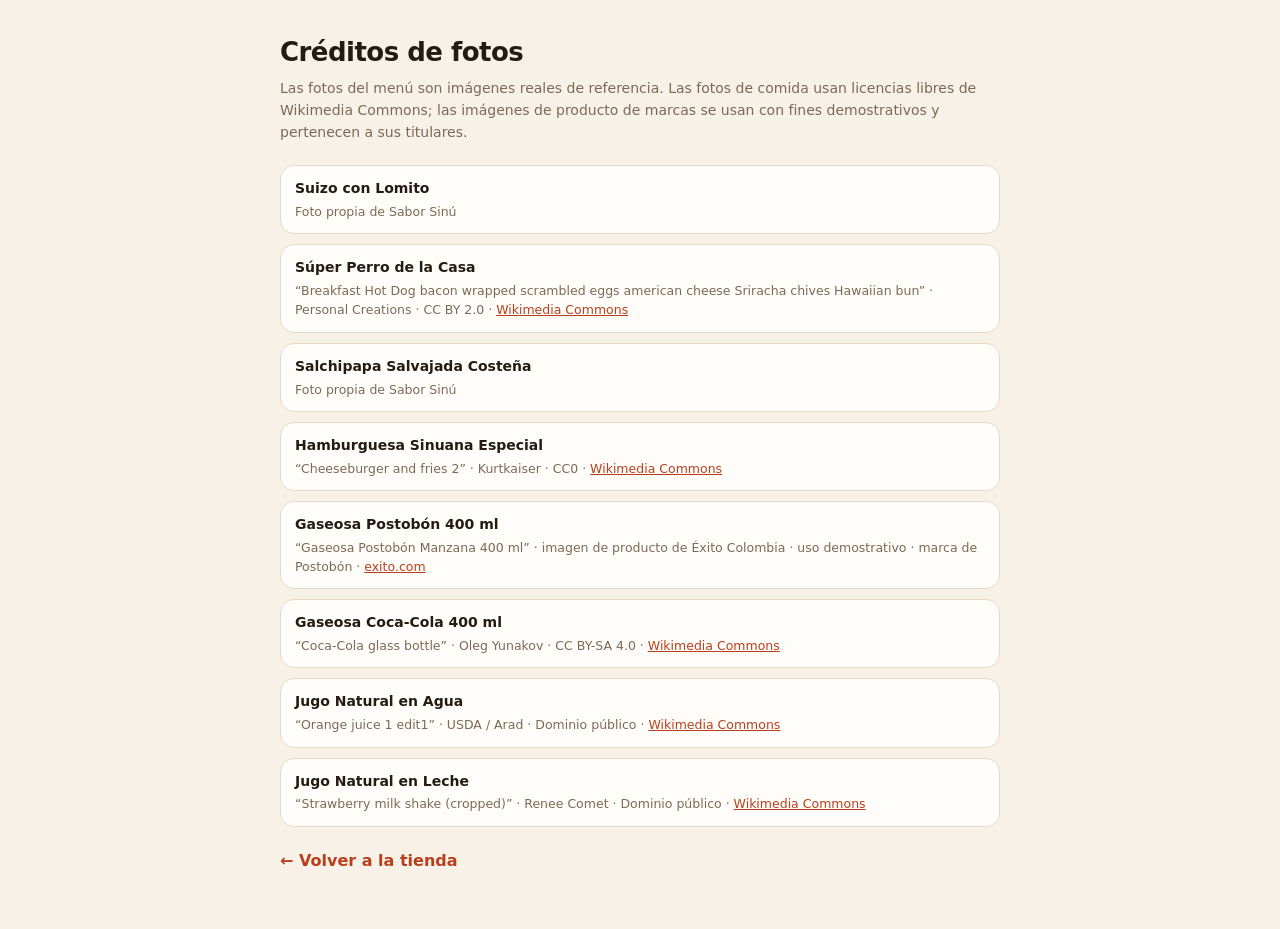
<file: docs/credits.html>
<!DOCTYPE html>
<html lang="es">
<head>
  <meta charset="UTF-8">
  <meta name="viewport" content="width=device-width, initial-scale=1">
  <meta name="robots" content="noindex">
  <title>Créditos de fotos · Sabor Sinú</title>
  <style>
    :root { --bg:#f7f1e7; --surface:#fffdf9; --border:#e6d9c6; --text:#241c14; --muted:#7a6a58; --brand:#b83f1c; }
    * { box-sizing: border-box; }
    body { margin:0; background:var(--bg); color:var(--text); font-family:"Segoe UI",system-ui,sans-serif; line-height:1.55; }
    .wrap { width:min(760px,100%); margin:0 auto; padding:32px 20px 56px; }
    a { color: var(--brand); }
    h1 { font-size:26px; letter-spacing:-0.02em; margin:0 0 6px; }
    p.lead { color:var(--muted); margin:0 0 22px; font-size:14px; }
    ul { list-style:none; padding:0; margin:0; display:grid; gap:10px; }
    li { background:var(--surface); border:1px solid var(--border); border-radius:14px; padding:12px 14px; }
    li strong { display:block; font-size:14px; }
    li span { display:block; color:var(--muted); font-size:12.5px; margin-top:2px; }
    .back { display:inline-block; margin-top:22px; font-weight:700; text-decoration:none; }
  </style>
</head>
<body>
  <div class="wrap">
    <h1>Créditos de fotos</h1>
    <p class="lead">Las fotos del menú son imágenes reales de referencia. Las fotos de comida usan licencias libres de Wikimedia Commons; las imágenes de producto de marcas se usan con fines demostrativos y pertenecen a sus titulares.</p>
    <ul>
      <li>
        <strong>Suizo con Lomito</strong>
        <span>Foto propia de Sabor Sinú</span>
      </li>
      <li>
        <strong>Súper Perro de la Casa</strong>
        <span>“Breakfast Hot Dog bacon wrapped scrambled eggs american cheese Sriracha chives Hawaiian bun” · Personal Creations · CC BY 2.0 ·
          <a href="https://commons.wikimedia.org/wiki/File:Breakfast_Hot_Dog_bacon_wrapped_scrambled_eggs_american_cheese_Sriracha_chives_Hawaiian_bun_(28868673696).jpg" target="_blank" rel="noopener">Wikimedia Commons</a></span>
      </li>
      <li>
        <strong>Salchipapa Salvajada Costeña</strong>
        <span>Foto propia de Sabor Sinú</span>
      </li>
      <li>
        <strong>Hamburguesa Sinuana Especial</strong>
        <span>“Cheeseburger and fries 2” · Kurtkaiser · CC0 ·
          <a href="https://commons.wikimedia.org/wiki/File:Cheeseburger_and_fries_2.jpg" target="_blank" rel="noopener">Wikimedia Commons</a></span>
      </li>
      <li>
        <strong>Gaseosa Postobón 400 ml</strong>
        <span>“Gaseosa Postobón Manzana 400 ml” · imagen de producto de Éxito Colombia · uso demostrativo · marca de Postobón ·
          <a href="https://www.exito.com" target="_blank" rel="noopener">exito.com</a></span>
      </li>
      <li>
        <strong>Gaseosa Coca-Cola 400 ml</strong>
        <span>“Coca-Cola glass bottle” · Oleg Yunakov · CC BY-SA 4.0 ·
          <a href="https://commons.wikimedia.org/wiki/File:Coca-Cola_glass_bottle.jpg" target="_blank" rel="noopener">Wikimedia Commons</a></span>
      </li>
      <li>
        <strong>Jugo Natural en Agua</strong>
        <span>“Orange juice 1 edit1” · USDA / Arad · Dominio público ·
          <a href="https://commons.wikimedia.org/wiki/File:Orange_juice_1_edit1.jpg" target="_blank" rel="noopener">Wikimedia Commons</a></span>
      </li>
      <li>
        <strong>Jugo Natural en Leche</strong>
        <span>“Strawberry milk shake (cropped)” · Renee Comet · Dominio público ·
          <a href="https://commons.wikimedia.org/wiki/File:Strawberry_milk_shake_(cropped).jpg" target="_blank" rel="noopener">Wikimedia Commons</a></span>
      </li>
    </ul>
    <a class="back" href="index.html">← Volver a la tienda</a>
  </div>
</body>
</html>
</file>
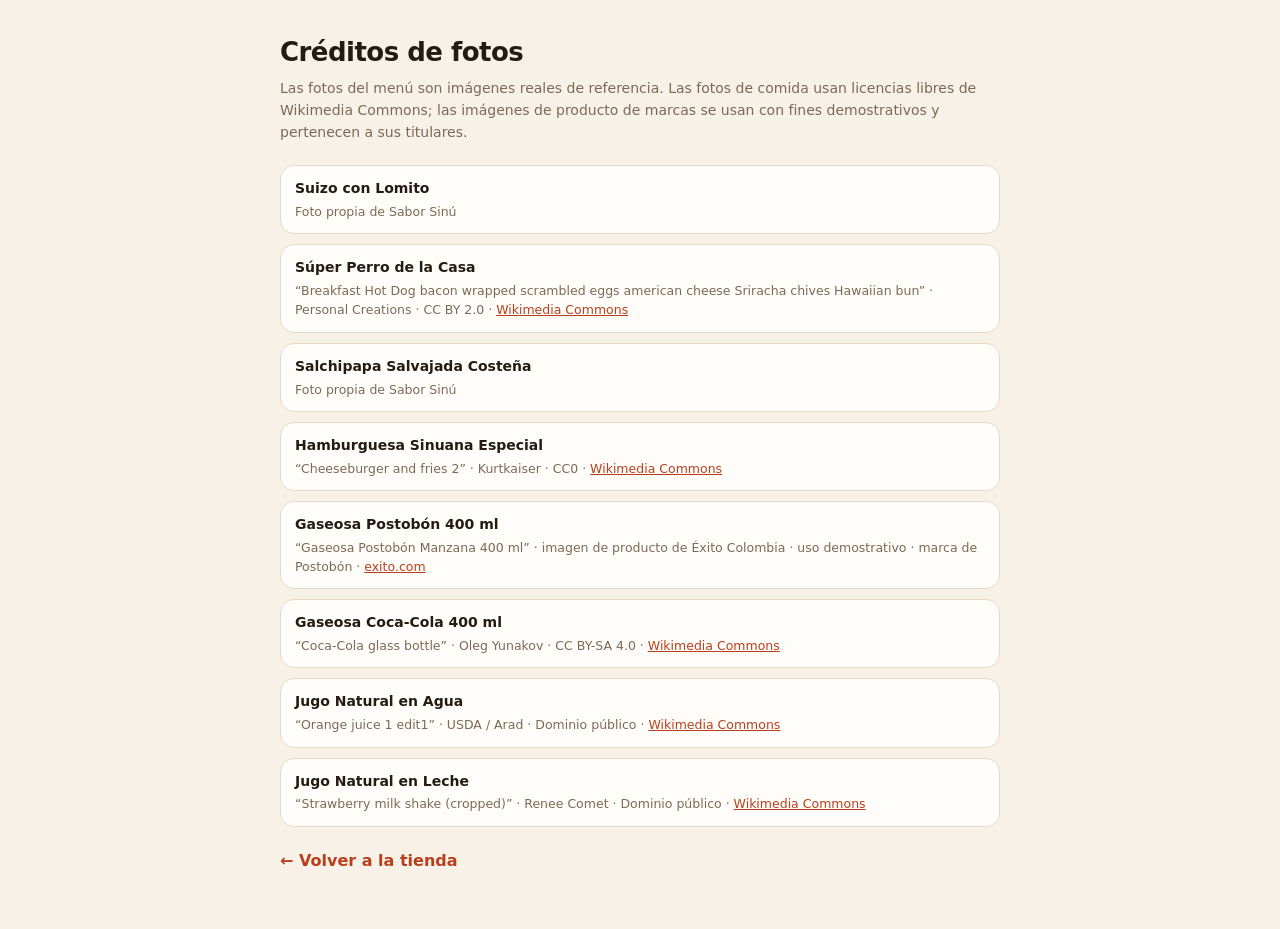
<file: static/credits.html>
<!DOCTYPE html>
<html lang="es">
<head>
  <meta charset="UTF-8">
  <meta name="viewport" content="width=device-width, initial-scale=1">
  <meta name="robots" content="noindex">
  <title>Créditos de fotos · Sabor Sinú</title>
  <style>
    :root { --bg:#f7f1e7; --surface:#fffdf9; --border:#e6d9c6; --text:#241c14; --muted:#7a6a58; --brand:#b83f1c; }
    * { box-sizing: border-box; }
    body { margin:0; background:var(--bg); color:var(--text); font-family:"Segoe UI",system-ui,sans-serif; line-height:1.55; }
    .wrap { width:min(760px,100%); margin:0 auto; padding:32px 20px 56px; }
    a { color: var(--brand); }
    h1 { font-size:26px; letter-spacing:-0.02em; margin:0 0 6px; }
    p.lead { color:var(--muted); margin:0 0 22px; font-size:14px; }
    ul { list-style:none; padding:0; margin:0; display:grid; gap:10px; }
    li { background:var(--surface); border:1px solid var(--border); border-radius:14px; padding:12px 14px; }
    li strong { display:block; font-size:14px; }
    li span { display:block; color:var(--muted); font-size:12.5px; margin-top:2px; }
    .back { display:inline-block; margin-top:22px; font-weight:700; text-decoration:none; }
  </style>
</head>
<body>
  <div class="wrap">
    <h1>Créditos de fotos</h1>
    <p class="lead">Las fotos del menú son imágenes reales de referencia. Las fotos de comida usan licencias libres de Wikimedia Commons; las imágenes de producto de marcas se usan con fines demostrativos y pertenecen a sus titulares.</p>
    <ul>
      <li>
        <strong>Suizo con Lomito</strong>
        <span>Foto propia de Sabor Sinú</span>
      </li>
      <li>
        <strong>Súper Perro de la Casa</strong>
        <span>“Breakfast Hot Dog bacon wrapped scrambled eggs american cheese Sriracha chives Hawaiian bun” · Personal Creations · CC BY 2.0 ·
          <a href="https://commons.wikimedia.org/wiki/File:Breakfast_Hot_Dog_bacon_wrapped_scrambled_eggs_american_cheese_Sriracha_chives_Hawaiian_bun_(28868673696).jpg" target="_blank" rel="noopener">Wikimedia Commons</a></span>
      </li>
      <li>
        <strong>Salchipapa Salvajada Costeña</strong>
        <span>Foto propia de Sabor Sinú</span>
      </li>
      <li>
        <strong>Hamburguesa Sinuana Especial</strong>
        <span>“Cheeseburger and fries 2” · Kurtkaiser · CC0 ·
          <a href="https://commons.wikimedia.org/wiki/File:Cheeseburger_and_fries_2.jpg" target="_blank" rel="noopener">Wikimedia Commons</a></span>
      </li>
      <li>
        <strong>Gaseosa Postobón 400 ml</strong>
        <span>“Gaseosa Postobón Manzana 400 ml” · imagen de producto de Éxito Colombia · uso demostrativo · marca de Postobón ·
          <a href="https://www.exito.com" target="_blank" rel="noopener">exito.com</a></span>
      </li>
      <li>
        <strong>Gaseosa Coca-Cola 400 ml</strong>
        <span>“Coca-Cola glass bottle” · Oleg Yunakov · CC BY-SA 4.0 ·
          <a href="https://commons.wikimedia.org/wiki/File:Coca-Cola_glass_bottle.jpg" target="_blank" rel="noopener">Wikimedia Commons</a></span>
      </li>
      <li>
        <strong>Jugo Natural en Agua</strong>
        <span>“Orange juice 1 edit1” · USDA / Arad · Dominio público ·
          <a href="https://commons.wikimedia.org/wiki/File:Orange_juice_1_edit1.jpg" target="_blank" rel="noopener">Wikimedia Commons</a></span>
      </li>
      <li>
        <strong>Jugo Natural en Leche</strong>
        <span>“Strawberry milk shake (cropped)” · Renee Comet · Dominio público ·
          <a href="https://commons.wikimedia.org/wiki/File:Strawberry_milk_shake_(cropped).jpg" target="_blank" rel="noopener">Wikimedia Commons</a></span>
      </li>
    </ul>
    <a class="back" href="/">← Volver a la tienda</a>
  </div>
</body>
</html>
</file>
<file: docs/static/css/styles.css>
/* ==========================================================================
   Sabor Sinú · Sistema de diseño
   - Tokens de color claro/oscuro
   - Componentes del chat, tarjetas, carrito y modales
   - Layout responsive (escritorio con carrito lateral / móvil con bottom sheet)
   ========================================================================== */

:root {
  color-scheme: light;
  --font-sans: "Plus Jakarta Sans", ui-sans-serif, system-ui, -apple-system, "Segoe UI", sans-serif;
  --font-display: "Fraunces", Georgia, "Times New Roman", serif;

  --bg: #f7f1e7;
  --bg-elevated: #fffaf2;
  --surface: #ffffff;
  --surface-2: #f6efe4;
  --surface-3: #efe5d6;
  --text: #1c1917;
  --text-soft: #514942;
  --muted: #857a6f;
  --border: #e7dccb;
  --border-strong: #d6c7b2;
  --brand: #d9532b;
  --brand-strong: #b83f1c;
  --brand-soft: #fbe4d9;
  --brand-contrast: #fff8f2;
  --accent: #e9a43a;
  --green: #157a4f;
  --green-soft: #dcf3e7;
  --red: #b42318;
  --ring: rgba(217, 83, 43, 0.28);
  --shadow-sm: 0 1px 2px rgba(28, 25, 23, 0.05), 0 1px 3px rgba(28, 25, 23, 0.06);
  --shadow-md: 0 6px 18px -6px rgba(28, 25, 23, 0.14), 0 2px 6px rgba(28, 25, 23, 0.05);
  --shadow-lg: 0 24px 60px -24px rgba(28, 25, 23, 0.35), 0 8px 24px -12px rgba(28, 25, 23, 0.14);
  --header-h: 72px;
  --radius-xl: 28px;
  --radius-lg: 20px;
  --radius-md: 14px;
  --chat-width: 840px;
}

html.dark {
  color-scheme: dark;
  --bg: #0f0d0b;
  --bg-elevated: #151210;
  --surface: #1a1714;
  --surface-2: #211d19;
  --surface-3: #2a2520;
  --text: #f8f2e8;
  --text-soft: #d8cdbf;
  --muted: #a2958a;
  --border: #2f2924;
  --border-strong: #3f372f;
  --brand: #ff7a4d;
  --brand-strong: #ff9466;
  --brand-soft: rgba(255, 122, 77, 0.14);
  --brand-contrast: #1b0d07;
  --accent: #ffc24b;
  --green: #4ade80;
  --green-soft: rgba(74, 222, 128, 0.12);
  --red: #ff8a80;
  --ring: rgba(255, 122, 77, 0.32);
  --shadow-sm: 0 1px 2px rgba(0, 0, 0, 0.4);
  --shadow-md: 0 8px 24px -8px rgba(0, 0, 0, 0.6);
  --shadow-lg: 0 30px 70px -30px rgba(0, 0, 0, 0.8);
}

* { box-sizing: border-box; }

html, body { height: 100%; }

body {
  margin: 0;
  font-family: var(--font-sans);
  font-size: 15px;
  line-height: 1.55;
  color: var(--text);
  background:
    radial-gradient(900px 500px at 8% -10%, rgba(217, 83, 43, 0.09), transparent 60%),
    radial-gradient(800px 520px at 100% 0%, rgba(233, 164, 58, 0.10), transparent 55%),
    var(--bg);
  -webkit-font-smoothing: antialiased;
  text-rendering: optimizeLegibility;
}

html.dark body {
  background:
    radial-gradient(900px 520px at 5% -10%, rgba(255, 122, 77, 0.10), transparent 60%),
    radial-gradient(760px 500px at 100% 0%, rgba(255, 194, 75, 0.06), transparent 55%),
    var(--bg);
}

h1, h2, h3, p { margin: 0; }
button, input, textarea { font: inherit; color: inherit; }
button { cursor: pointer; }
a { color: inherit; }
img { display: block; max-width: 100%; }

::selection { background: var(--brand); color: var(--brand-contrast); }

:focus-visible {
  outline: 2px solid var(--brand);
  outline-offset: 2px;
  border-radius: 8px;
}

.sr-only {
  position: absolute;
  width: 1px; height: 1px;
  padding: 0; margin: -1px;
  overflow: hidden;
  clip: rect(0 0 0 0);
  white-space: nowrap;
  border: 0;
}

.skip-link {
  position: fixed;
  top: 10px; left: 10px;
  z-index: 200;
  transform: translateY(-150%);
  background: var(--surface);
  color: var(--text);
  padding: 10px 16px;
  border-radius: 10px;
  border: 1px solid var(--border);
  text-decoration: none;
  font-weight: 700;
}
.skip-link:focus { transform: translateY(0); }

.hidden, [hidden] { display: none !important; }

/* --------------------------------------------------------------------------
   Topbar
   -------------------------------------------------------------------------- */

.app-shell {
  height: 100vh;
  height: 100dvh;
  display: flex;
  flex-direction: column;
  overflow: hidden;
}
.site-footer {
  flex: 0 0 auto;
  padding: 6px 16px 10px;
  text-align: center;
  font-size: 10.5px;
  color: var(--muted);
}
.site-footer a { color: inherit; text-decoration: underline; text-underline-offset: 2px; }
.site-footer a:hover { color: var(--brand); }

.topbar {
  position: sticky;
  top: 0;
  z-index: 40;
  height: var(--header-h);
  background: color-mix(in srgb, var(--bg) 82%, transparent);
  backdrop-filter: blur(18px) saturate(140%);
  -webkit-backdrop-filter: blur(18px) saturate(140%);
  border-bottom: 1px solid var(--border);
}

.topbar-inner {
  max-width: 1480px;
  height: 100%;
  margin: 0 auto;
  padding: 0 24px;
  display: flex;
  align-items: center;
  justify-content: space-between;
  gap: 16px;
}

.brand {
  display: inline-flex;
  align-items: center;
  gap: 12px;
  text-decoration: none;
  min-width: 0;
}

.brand-mark {
  width: 42px; height: 42px;
  border-radius: 14px;
  background: linear-gradient(145deg, #ff8a4c, #c7431f);
  display: grid;
  place-items: center;
  box-shadow: 0 6px 16px -6px rgba(199, 67, 31, 0.65);
  flex: 0 0 auto;
}
.brand-mark svg { width: 26px; height: 26px; }

.brand-copy { display: flex; flex-direction: column; line-height: 1.15; min-width: 0; }
.brand-copy strong {
  font-family: var(--font-display);
  font-size: 21px;
  letter-spacing: -0.01em;
  white-space: nowrap;
}
.brand-copy span {
  font-size: 10.5px;
  text-transform: uppercase;
  letter-spacing: 0.16em;
  color: var(--muted);
  font-weight: 600;
  white-space: nowrap;
}

.topbar-actions { display: flex; align-items: center; gap: 8px; }

.open-pill {
  display: inline-flex;
  align-items: center;
  gap: 7px;
  padding: 7px 12px;
  border-radius: 999px;
  background: var(--green-soft);
  color: var(--green);
  font-size: 11.5px;
  font-weight: 700;
  letter-spacing: 0.01em;
  border: 1px solid color-mix(in srgb, var(--green) 18%, transparent);
  white-space: nowrap;
}
.open-pill .dot {
  width: 7px; height: 7px;
  border-radius: 50%;
  background: var(--green);
  box-shadow: 0 0 0 0 color-mix(in srgb, var(--green) 55%, transparent);
  animation: pulse 2.4s infinite;
}
.open-pill.closed {
  background: color-mix(in srgb, #8a8175 12%, transparent);
  color: #776f63;
  border-color: color-mix(in srgb, #8a8175 24%, transparent);
}
.open-pill.closed .dot {
  background: #8a8175;
  animation: none;
  box-shadow: none;
}

.icon-btn {
  width: 40px; height: 40px;
  display: inline-grid;
  place-items: center;
  border-radius: 12px;
  border: 1px solid transparent;
  background: transparent;
  color: var(--text-soft);
  transition: background 0.18s ease, color 0.18s ease, border-color 0.18s ease;
}
.icon-btn:hover { background: var(--surface-2); color: var(--text); border-color: var(--border); }
.icon-btn svg { width: 19px; height: 19px; }

.phone-btn {
  display: inline-flex;
  align-items: center;
  gap: 8px;
  height: 40px;
  padding: 0 16px;
  border-radius: 12px;
  background: var(--text);
  color: var(--bg);
  text-decoration: none;
  font-size: 12.5px;
  font-weight: 700;
  transition: transform 0.18s ease, opacity 0.18s ease;
}
.phone-btn:hover { transform: translateY(-1px); opacity: 0.92; }
.phone-btn svg { width: 15px; height: 15px; }

.cart-trigger { position: relative; display: none; }
.badge {
  position: absolute;
  top: -3px; right: -3px;
  min-width: 18px; height: 18px;
  padding: 0 5px;
  border-radius: 999px;
  background: var(--brand);
  color: #fff;
  font-size: 10.5px;
  font-weight: 800;
  display: grid;
  place-items: center;
  border: 2px solid var(--bg);
}

/* --------------------------------------------------------------------------
   Layout
   -------------------------------------------------------------------------- */

.workspace {
  width: 100%;
  max-width: 1480px;
  margin: 0 auto;
  padding: 18px 20px 20px;
  display: grid;
  grid-template-columns: minmax(0, 1fr) 372px;
  gap: 18px;
  flex: 1 1 auto;
  min-height: 0;
}

.chat-panel {
  position: relative;
  display: flex;
  flex-direction: column;
  min-width: 0;
  min-height: 0;
  height: 100%;
  background: color-mix(in srgb, var(--surface) 72%, transparent);
  border: 1px solid var(--border);
  border-radius: var(--radius-xl);
  box-shadow: var(--shadow-sm);
  overflow: hidden;
}

.chat-panel::before {
  content: "";
  position: absolute;
  inset: 0;
  pointer-events: none;
  background:
    radial-gradient(520px 300px at 15% 0%, rgba(217, 83, 43, 0.055), transparent 70%),
    radial-gradient(480px 320px at 95% 100%, rgba(233, 164, 58, 0.06), transparent 70%);
}
html.dark .chat-panel::before {
  background:
    radial-gradient(520px 300px at 15% 0%, rgba(255, 122, 77, 0.07), transparent 70%),
    radial-gradient(480px 320px at 95% 100%, rgba(255, 194, 75, 0.05), transparent 70%);
}

.chat-scroll {
  position: relative;
  flex: 1;
  min-height: 0;
  overflow-y: auto;
  overscroll-behavior: contain;
  padding: 26px 26px 10px;
  scroll-behavior: smooth;
  scrollbar-width: thin;
  scrollbar-color: var(--border-strong) transparent;
}

.message-list {
  width: 100%;
  max-width: var(--chat-width);
  margin: 0 auto;
  display: flex;
  flex-direction: column;
}

.chat-end { height: 4px; }

/* --------------------------------------------------------------------------
   Mensajes
   -------------------------------------------------------------------------- */

.msg {
  display: flex;
  align-items: flex-start;
  gap: 10px;
  margin-bottom: 16px;
  animation: msg-in 0.36s cubic-bezier(0.22, 0.8, 0.24, 1) both;
}
.msg.user { justify-content: flex-end; }

.avatar {
  width: 34px; height: 34px;
  border-radius: 12px;
  flex: 0 0 auto;
  display: grid;
  place-items: center;
  font-family: var(--font-display);
  font-size: 16px;
  font-weight: 700;
  color: #fff;
  background: linear-gradient(145deg, #ff8a4c, #b83f1c);
  box-shadow: 0 4px 12px -4px rgba(184, 63, 28, 0.6);
  user-select: none;
}

.msg-body { max-width: min(78%, 660px); min-width: 0; }
.msg.user .msg-body { max-width: min(82%, 620px); }

.bubble {
  padding: 12px 16px;
  border-radius: 18px;
  font-size: 14.5px;
  line-height: 1.62;
  overflow-wrap: anywhere;
}
.msg.bot .bubble {
  background: var(--surface-2);
  border: 1px solid var(--border);
  border-top-left-radius: 6px;
  color: var(--text);
}
.msg.user .bubble {
  background: linear-gradient(135deg, var(--brand), var(--brand-strong));
  color: #fff;
  border-bottom-right-radius: 6px;
  box-shadow: 0 10px 24px -14px rgba(184, 63, 28, 0.7);
}
.bubble strong { font-weight: 700; }
.bubble a { color: var(--brand); text-decoration: underline; text-underline-offset: 2px; }
.msg.user .bubble a { color: #fff; }

.msg-time {
  display: block;
  margin-top: 6px;
  font-size: 10.5px;
  color: var(--muted);
  letter-spacing: 0.02em;
}
.msg.user .msg-time { text-align: right; color: color-mix(in srgb, var(--muted) 85%, transparent); }

.block-row {
  display: flex;
  align-items: flex-start;
  gap: 10px;
  margin-bottom: 16px;
  animation: msg-in 0.36s cubic-bezier(0.22, 0.8, 0.24, 1) both;
}
.block-content { flex: 1; min-width: 0; max-width: calc(100% - 44px); }

.system-note {
  align-self: center;
  margin: 4px 0 16px;
  padding: 6px 12px;
  border-radius: 999px;
  background: var(--surface-2);
  border: 1px solid var(--border);
  color: var(--muted);
  font-size: 11.5px;
  text-align: center;
  animation: msg-in 0.3s ease both;
}

/* Indicador escribiendo */
.typing-row {
  display: flex;
  align-items: center;
  gap: 10px;
  max-width: var(--chat-width);
  margin: 0 auto 8px;
  animation: msg-in 0.25s ease both;
}
.typing-bubble {
  display: inline-flex;
  align-items: center;
  gap: 5px;
  padding: 13px 16px;
  border-radius: 18px;
  border-top-left-radius: 6px;
  background: var(--surface-2);
  border: 1px solid var(--border);
}
.typing-bubble span {
  width: 7px; height: 7px;
  border-radius: 50%;
  background: var(--muted);
  animation: dot 1.2s infinite ease-in-out;
}
.typing-bubble span:nth-child(2) { animation-delay: 0.15s; }
.typing-bubble span:nth-child(3) { animation-delay: 0.3s; }
.typing-bubble em {
  font-style: normal;
  font-size: 11.5px;
  color: var(--muted);
  margin-left: 5px;
}

/* --------------------------------------------------------------------------
   Hero de bienvenida
   -------------------------------------------------------------------------- */

.hero-wrap {
  margin-bottom: 18px;
}
.hero-card {
  position: relative;
  overflow: hidden;
  border-radius: 24px;
  border: 1px solid var(--border);
  background:
    radial-gradient(120% 130% at 100% 0%, rgba(233, 164, 58, 0.30), transparent 48%),
    linear-gradient(140deg, var(--surface) 0%, var(--surface-2) 100%);
  padding: 28px;
  box-shadow: var(--shadow-sm);
}
html.dark .hero-card {
  background:
    radial-gradient(120% 130% at 100% 0%, rgba(255, 194, 75, 0.14), transparent 50%),
    linear-gradient(140deg, #221b15 0%, #171310 100%);
}
.hero-card::after {
  content: "";
  position: absolute;
  width: 260px; height: 260px;
  right: -90px; bottom: -140px;
  border-radius: 50%;
  border: 34px solid rgba(217, 83, 43, 0.08);
  pointer-events: none;
}
.hero-eyebrow {
  display: inline-flex;
  align-items: center;
  gap: 8px;
  padding: 6px 11px;
  border-radius: 999px;
  background: var(--surface);
  border: 1px solid var(--border);
  color: var(--text-soft);
  font-size: 11px;
  font-weight: 600;
  letter-spacing: 0.03em;
}
.hero-eyebrow .dot {
  width: 6px; height: 6px; border-radius: 50%;
  background: var(--green);
  animation: pulse 2.4s infinite;
}
.hero-eyebrow .dot.closed {
  background: #8a8175;
  animation: none;
}
.hero-card h1 {
  position: relative;
  margin: 16px 0 10px;
  font-family: var(--font-display);
  font-size: clamp(30px, 4vw, 42px);
  line-height: 1.02;
  letter-spacing: -0.02em;
  font-weight: 600;
}
.hero-card h1 em {
  font-style: italic;
  color: var(--brand);
  font-weight: 600;
}
.hero-card p {
  position: relative;
  max-width: 54ch;
  color: var(--text-soft);
  font-size: 14px;
  line-height: 1.65;
}
.hero-actions {
  position: relative;
  display: flex;
  flex-wrap: wrap;
  gap: 9px;
  margin-top: 20px;
}
.hero-meta {
  position: relative;
  display: flex;
  flex-wrap: wrap;
  gap: 14px;
  margin-top: 18px;
  padding-top: 16px;
  border-top: 1px dashed var(--border-strong);
  color: var(--muted);
  font-size: 11.5px;
  font-weight: 500;
}
.hero-meta span { display: inline-flex; align-items: center; gap: 6px; }

/* --------------------------------------------------------------------------
   Botones
   -------------------------------------------------------------------------- */

.btn-primary,
.btn-secondary,
.btn-ghost,
.btn-dark {
  display: inline-flex;
  align-items: center;
  justify-content: center;
  gap: 8px;
  min-height: 42px;
  padding: 0 18px;
  border-radius: 12px;
  font-size: 13px;
  font-weight: 700;
  text-decoration: none;
  border: 1px solid transparent;
  transition: transform 0.16s ease, box-shadow 0.16s ease, background 0.16s ease, border-color 0.16s ease;
}
.btn-primary {
  background: linear-gradient(135deg, var(--brand), var(--brand-strong));
  color: #fff;
  box-shadow: 0 10px 22px -12px rgba(184, 63, 28, 0.8);
}
.btn-primary:hover { transform: translateY(-1px); box-shadow: 0 14px 28px -12px rgba(184, 63, 28, 0.9); }
.btn-primary:active { transform: translateY(0); }
.btn-secondary {
  background: var(--surface);
  color: var(--text);
  border-color: var(--border-strong);
}
.btn-secondary:hover { border-color: var(--brand); color: var(--brand); }
.btn-ghost {
  background: transparent;
  color: var(--text-soft);
  border-color: var(--border);
}
.btn-ghost:hover { background: var(--surface); color: var(--text); }
.btn-dark { background: var(--text); color: var(--bg); }
.btn-dark:hover { transform: translateY(-1px); }
.btn-block { width: 100%; }
.btn-sm { min-height: 36px; padding: 0 13px; font-size: 12px; border-radius: 10px; }
.btn svg, .btn-primary svg, .btn-secondary svg, .btn-ghost svg { width: 16px; height: 16px; }

/* --------------------------------------------------------------------------
   Tarjetas de producto
   -------------------------------------------------------------------------- */

.products-block {
  display: grid;
  grid-template-columns: repeat(auto-fill, minmax(220px, 1fr));
  gap: 12px;
  margin: 2px 0 18px;
}
.products-title {
  grid-column: 1 / -1;
  display: flex;
  align-items: center;
  justify-content: space-between;
  gap: 10px;
  margin-bottom: 2px;
}
.products-title h3 {
  font-family: var(--font-display);
  font-size: 18px;
  font-weight: 600;
  letter-spacing: -0.01em;
}
.products-title span {
  font-size: 10.5px;
  text-transform: uppercase;
  letter-spacing: 0.12em;
  color: var(--muted);
  font-weight: 700;
}

.product-card {
  position: relative;
  display: flex;
  flex-direction: column;
  background: var(--surface);
  border: 1px solid var(--border);
  border-radius: 18px;
  overflow: hidden;
  box-shadow: var(--shadow-sm);
  transition: transform 0.2s ease, box-shadow 0.2s ease, border-color 0.2s ease;
}
.product-card:hover {
  transform: translateY(-2px);
  border-color: var(--border-strong);
  box-shadow: var(--shadow-md);
}
.product-media {
  position: relative;
  aspect-ratio: 16 / 9;
  background: var(--surface-3);
  overflow: hidden;
}
.product-media img { width: 100%; height: 100%; object-fit: cover; transition: transform 0.5s ease; }
.product-card:hover .product-media img { transform: scale(1.03); }
.product-badge {
  position: absolute;
  top: 10px; left: 10px;
  padding: 4px 9px;
  border-radius: 999px;
  background: rgba(23, 19, 15, 0.78);
  color: #fff7ec;
  backdrop-filter: blur(6px);
  font-size: 9.5px;
  font-weight: 700;
  letter-spacing: 0.06em;
  text-transform: uppercase;
}
.product-body { display: flex; flex-direction: column; gap: 8px; padding: 14px; flex: 1; }
.product-head { display: flex; align-items: flex-start; justify-content: space-between; gap: 10px; }
.product-head h3 { font-size: 14.5px; line-height: 1.25; font-weight: 700; letter-spacing: -0.01em; }
.product-price {
  font-size: 14px;
  font-weight: 800;
  color: var(--brand);
  white-space: nowrap;
  letter-spacing: -0.01em;
}
.product-ship {
  margin-top: -5px;
  font-size: 10px;
  font-weight: 700;
  color: var(--muted);
}
.product-card.sold-out { opacity: 0.82; }
.product-card.sold-out .product-media img { filter: grayscale(1); opacity: 0.55; }
.product-card.sold-out .product-badge { background: rgba(120, 32, 22, 0.9); }
.product-card.sold-out .btn-add:disabled { background: var(--surface-3); color: var(--muted); cursor: not-allowed; transform: none; box-shadow: none; }
.product-card.sold-out .stepper button:disabled { opacity: 0.4; cursor: not-allowed; }
.product-desc {
  font-size: 12px;
  line-height: 1.5;
  color: var(--muted);
  display: -webkit-box;
  -webkit-line-clamp: 2;
  -webkit-box-orient: vertical;
  overflow: hidden;
}
.product-desc.expanded { display: block; -webkit-line-clamp: unset; overflow: visible; }
.product-more {
  align-self: flex-start;
  background: none;
  border: 0;
  padding: 0;
  font-size: 10.5px;
  font-weight: 700;
  color: var(--brand);
  text-decoration: underline;
  text-underline-offset: 2px;
}
.product-tags { display: flex; flex-wrap: wrap; gap: 4px; }
.product-tag {
  font-size: 9.5px;
  font-weight: 600;
  color: var(--text-soft);
  background: var(--surface-2);
  border: 1px solid var(--border);
  padding: 3px 7px;
  border-radius: 999px;
}
.product-actions {
  display: flex;
  align-items: center;
  justify-content: space-between;
  gap: 8px;
  margin-top: auto;
  padding-top: 8px;
}
.stepper {
  display: inline-flex;
  align-items: center;
  gap: 2px;
  background: var(--surface-2);
  border: 1px solid var(--border);
  border-radius: 11px;
  padding: 2px;
}
.stepper button {
  width: 27px; height: 27px;
  display: grid;
  place-items: center;
  border: 0;
  background: transparent;
  border-radius: 8px;
  font-size: 16px;
  line-height: 1;
  color: var(--text-soft);
  transition: background 0.15s ease, color 0.15s ease;
}
.stepper button:hover { background: var(--surface); color: var(--text); }
.stepper span { min-width: 22px; text-align: center; font-size: 12.5px; font-weight: 700; }
.btn-add {
  display: inline-flex;
  align-items: center;
  gap: 6px;
  height: 34px;
  padding: 0 12px;
  border: 0;
  border-radius: 10px;
  background: linear-gradient(135deg, var(--brand), var(--brand-strong));
  color: #fff;
  font-size: 11.5px;
  font-weight: 700;
  transition: transform 0.16s ease, box-shadow 0.16s ease;
}
.btn-add:hover { transform: translateY(-1px); box-shadow: 0 8px 16px -8px rgba(184, 63, 28, 0.8); }
.btn-add:disabled { opacity: 0.6; cursor: wait; transform: none; }
.btn-add svg { width: 13px; height: 13px; }

/* --------------------------------------------------------------------------
   Resumen, éxito y seguimiento
   -------------------------------------------------------------------------- */

.summary-card {
  background: var(--surface);
  border: 1px solid var(--border);
  border-radius: 20px;
  overflow: hidden;
  box-shadow: var(--shadow-sm);
  margin-bottom: 18px;
}
.summary-head {
  display: flex;
  align-items: center;
  justify-content: space-between;
  gap: 10px;
  padding: 14px 18px;
  background: var(--surface-2);
  border-bottom: 1px solid var(--border);
}
.summary-head h3 { font-size: 13px; font-weight: 800; letter-spacing: 0.02em; text-transform: uppercase; }
.summary-head span {
  font-size: 10.5px;
  font-weight: 700;
  color: var(--green);
  background: var(--green-soft);
  border-radius: 999px;
  padding: 4px 9px;
}
.summary-body { padding: 16px 18px; display: grid; gap: 14px; }
.summary-customer { display: grid; grid-template-columns: 1fr 1fr; gap: 10px 16px; }
.summary-field { display: flex; flex-direction: column; gap: 2px; min-width: 0; }
.summary-field span { font-size: 9.5px; text-transform: uppercase; letter-spacing: 0.1em; color: var(--muted); font-weight: 700; }
.summary-field strong { font-size: 12.5px; font-weight: 600; line-height: 1.4; overflow-wrap: anywhere; }
.summary-items { border-top: 1px dashed var(--border-strong); padding-top: 12px; display: grid; gap: 8px; }
.summary-item { display: flex; justify-content: space-between; gap: 12px; font-size: 12.5px; }
.summary-item small { display: block; color: var(--muted); font-size: 10.5px; }
.summary-item b { white-space: nowrap; }
.summary-totals { border-top: 1px solid var(--border); padding-top: 10px; display: grid; gap: 5px; }
.summary-total-row { display: flex; justify-content: space-between; font-size: 12.5px; color: var(--text-soft); }
.summary-total-row.grand { padding-top: 8px; margin-top: 4px; border-top: 1px solid var(--border); font-size: 15px; font-weight: 800; color: var(--text); }
.summary-total-row.grand b { color: var(--brand); }

.success-card {
  border-radius: 22px;
  overflow: hidden;
  border: 1px solid var(--border);
  background: var(--surface);
  box-shadow: var(--shadow-md);
  margin-bottom: 18px;
}
.success-top {
  position: relative;
  padding: 22px;
  background:
    radial-gradient(120% 160% at 100% 0%, rgba(255, 255, 255, 0.18), transparent 55%),
    linear-gradient(135deg, #0f6b46, #17a05f);
  color: #f4fff9;
  overflow: hidden;
}
.success-top::after {
  content: "";
  position: absolute;
  width: 180px; height: 180px;
  border-radius: 50%;
  border: 28px solid rgba(255, 255, 255, 0.08);
  right: -60px; bottom: -100px;
}
.success-top .eyebrow {
  font-size: 10px;
  text-transform: uppercase;
  letter-spacing: 0.18em;
  font-weight: 800;
  opacity: 0.8;
}
.success-top h3 {
  font-family: var(--font-display);
  font-size: 27px;
  font-weight: 600;
  letter-spacing: -0.02em;
  margin-top: 4px;
}
.success-order {
  display: flex;
  flex-wrap: wrap;
  align-items: center;
  gap: 8px;
  margin-top: 12px;
  font-size: 12px;
}
.success-order code {
  font-family: ui-monospace, SFMono-Regular, Menlo, monospace;
  font-size: 13px;
  font-weight: 700;
  background: rgba(255, 255, 255, 0.16);
  border: 1px solid rgba(255, 255, 255, 0.24);
  padding: 4px 9px;
  border-radius: 8px;
  letter-spacing: 0.03em;
}
.success-body { padding: 18px; display: grid; gap: 14px; }
.success-metrics { display: grid; grid-template-columns: repeat(3, 1fr); gap: 8px; }
.success-metric {
  background: var(--surface-2);
  border: 1px solid var(--border);
  border-radius: 12px;
  padding: 10px;
  text-align: center;
}
.success-metric span { display: block; font-size: 9px; text-transform: uppercase; letter-spacing: 0.1em; color: var(--muted); font-weight: 700; }
.success-metric strong { display: block; font-size: 13px; margin-top: 2px; }
.success-note {
  background: var(--surface-2);
  border: 1px solid var(--border);
  border-left: 4px solid var(--brand);
  border-radius: 12px;
  padding: 12px 14px;
}
.success-note strong {
  display: block;
  font-size: 10px;
  font-weight: 800;
  letter-spacing: 0.08em;
  text-transform: uppercase;
  color: var(--brand);
}
.success-note p { margin-top: 5px; font-size: 12.5px; line-height: 1.5; color: var(--text-soft); }
.success-actions { display: flex; flex-wrap: wrap; gap: 8px; }
.success-actions .btn-primary, .success-actions .btn-secondary { flex: 1 1 140px; }

.status-card {
  background: var(--surface);
  border: 1px solid var(--border);
  border-radius: 20px;
  padding: 18px;
  box-shadow: var(--shadow-sm);
  margin-bottom: 18px;
}
.status-head { display: flex; align-items: center; justify-content: space-between; gap: 12px; margin-bottom: 14px; }
.status-head h3 { font-size: 14px; font-weight: 800; }
.status-head h3.status-code { font-size: 21px; font-weight: 600; }
.status-code {
  font-family: var(--font-display);
  font-size: 21px;
  font-weight: 600;
  white-space: nowrap;
}
.status-pill {
  font-size: 10.5px;
  font-weight: 800;
  letter-spacing: 0.05em;
  text-transform: uppercase;
  color: var(--green);
  background: var(--green-soft);
  border-radius: 999px;
  padding: 5px 10px;
  white-space: nowrap;
}
.status-progress { height: 6px; border-radius: 999px; background: var(--surface-3); overflow: hidden; margin-bottom: 16px; }
.status-progress span { display: block; height: 100%; border-radius: inherit; background: linear-gradient(90deg, var(--green), #34d399); transition: width 0.6s ease; }
.timeline { display: grid; gap: 0; }
.timeline-step { position: relative; display: grid; grid-template-columns: 24px 1fr; gap: 10px; padding-bottom: 16px; }
.timeline-step:last-child { padding-bottom: 0; }
.timeline-step::before {
  content: "";
  position: absolute;
  left: 11px; top: 20px; bottom: 0;
  width: 2px;
  background: var(--border);
}
.timeline-step:last-child::before { display: none; }
.timeline-dot {
  width: 24px; height: 24px;
  border-radius: 50%;
  border: 2px solid var(--border-strong);
  background: var(--surface);
  display: grid;
  place-items: center;
  font-size: 10px;
  color: var(--muted);
  position: relative;
  z-index: 1;
}
.timeline-step.done .timeline-dot { background: var(--green); border-color: var(--green); color: #fff; }
.timeline-step.current .timeline-dot { box-shadow: 0 0 0 4px var(--green-soft); }
.timeline-step.current .timeline-dot::after {
  content: "";
  width: 8px; height: 8px;
  border-radius: 50%;
  background: #fff;
}
.timeline-copy strong { display: block; font-size: 12.5px; font-weight: 700; }
.timeline-copy span { display: block; font-size: 11px; color: var(--muted); line-height: 1.45; }
.timeline-copy time { display: block; font-size: 10px; color: var(--muted); margin-top: 2px; }
.timeline-step.pending .timeline-copy { opacity: 0.55; }

/* --------------------------------------------------------------------------
   Chips de respuesta rápida
   -------------------------------------------------------------------------- */

.quick-replies {
  display: flex;
  flex-wrap: wrap;
  gap: 7px;
  max-width: var(--chat-width);
  margin: 0 auto 10px;
}
.quick-replies:empty { display: none; }
.chip {
  display: inline-flex;
  align-items: center;
  gap: 6px;
  min-height: 34px;
  padding: 0 13px;
  border-radius: 999px;
  background: var(--surface);
  border: 1px solid var(--border-strong);
  color: var(--text-soft);
  font-size: 12px;
  font-weight: 600;
  transition: all 0.16s ease;
  animation: chip-in 0.3s ease both;
}
.chip:hover {
  border-color: var(--brand);
  color: var(--brand);
  background: var(--brand-soft);
  transform: translateY(-1px);
}
.chip svg { width: 12px; height: 12px; opacity: 0.7; }

/* --------------------------------------------------------------------------
   Composer
   -------------------------------------------------------------------------- */

.composer-wrap {
  position: relative;
  padding: 8px 24px 16px;
  background: linear-gradient(to top, color-mix(in srgb, var(--surface) 88%, transparent) 55%, transparent);
}

.composer {
  display: flex;
  align-items: flex-end;
  gap: 6px;
  max-width: var(--chat-width);
  margin: 0 auto;
  padding: 6px;
  border-radius: 20px;
  background: var(--surface);
  border: 1px solid var(--border-strong);
  box-shadow: var(--shadow-md);
  transition: border-color 0.18s ease, box-shadow 0.18s ease;
}
.composer:focus-within {
  border-color: var(--brand);
  box-shadow: 0 0 0 4px var(--ring), var(--shadow-md);
}
.composer-icon {
  width: 40px; height: 40px;
  flex: 0 0 auto;
  display: grid;
  place-items: center;
  border: 0;
  border-radius: 12px;
  background: transparent;
  color: var(--muted);
  transition: background 0.15s ease, color 0.15s ease;
}
.composer-icon:hover { background: var(--surface-2); color: var(--text); }
.composer-icon svg { width: 18px; height: 18px; }
#composerInput {
  flex: 1;
  min-width: 0;
  max-height: 120px;
  padding: 9px 4px;
  border: 0;
  outline: 0;
  resize: none;
  background: transparent;
  font-size: 14.5px;
  line-height: 1.5;
}
#composerInput::placeholder { color: var(--muted); }
.send-btn {
  width: 44px; height: 44px;
  flex: 0 0 auto;
  display: grid;
  place-items: center;
  border: 0;
  border-radius: 14px;
  background: linear-gradient(135deg, var(--brand), var(--brand-strong));
  color: #fff;
  box-shadow: 0 8px 18px -10px rgba(184, 63, 28, 0.8);
  transition: transform 0.16s ease, opacity 0.16s ease;
}
.send-btn:hover { transform: translateY(-1px); }
.send-btn:disabled { opacity: 0.55; cursor: wait; transform: none; }
.send-btn svg { width: 19px; height: 19px; }

.composer-hint {
  max-width: var(--chat-width);
  margin: 8px auto 0;
  text-align: center;
  font-size: 10.5px;
  color: var(--muted);
}

.mobile-cart-bar {
  display: none;
  align-items: center;
  justify-content: space-between;
  gap: 12px;
  max-width: var(--chat-width);
  margin: 0 auto 8px;
  padding: 8px 10px 8px 14px;
  border-radius: 14px;
  background: var(--surface);
  border: 1px solid var(--border-strong);
  box-shadow: var(--shadow-sm);
}
.mobile-cart-bar strong { font-size: 12px; }
.mobile-cart-bar small { display: block; font-size: 10px; color: var(--muted); }
.mobile-cart-bar button {
  border: 0;
  border-radius: 9px;
  background: var(--text);
  color: var(--bg);
  font-size: 11.5px;
  font-weight: 700;
  padding: 7px 11px;
}

/* --------------------------------------------------------------------------
   Carrito
   -------------------------------------------------------------------------- */

.cart-panel {
  display: flex;
  flex-direction: column;
  min-height: 0;
  height: 100%;
  background: var(--surface);
  border: 1px solid var(--border);
  border-radius: var(--radius-xl);
  box-shadow: var(--shadow-sm);
  overflow: hidden;
}
.cart-head {
  display: flex;
  align-items: flex-start;
  justify-content: space-between;
  gap: 12px;
  padding: 20px 20px 16px;
  border-bottom: 1px solid var(--border);
  background:
    radial-gradient(120% 160% at 100% 0%, rgba(233, 164, 58, 0.12), transparent 60%),
    var(--surface);
}
.eyebrow {
  font-size: 9.5px;
  text-transform: uppercase;
  letter-spacing: 0.16em;
  color: var(--muted);
  font-weight: 800;
}
.cart-head h2 {
  font-family: var(--font-display);
  font-size: 23px;
  font-weight: 600;
  letter-spacing: -0.02em;
  margin-top: 2px;
}
.cart-head h2 span {
  display: inline-grid;
  place-items: center;
  min-width: 22px; height: 22px;
  padding: 0 6px;
  margin-left: 4px;
  border-radius: 999px;
  background: var(--brand-soft);
  color: var(--brand);
  font-family: var(--font-sans);
  font-size: 11px;
  font-weight: 800;
  vertical-align: 3px;
}
.cart-close { display: none; }

.cart-body {
  flex: 1;
  min-height: 0;
  overflow-y: auto;
  padding: 12px 18px;
  scrollbar-width: thin;
  scrollbar-color: var(--border-strong) transparent;
}

.cart-empty {
  min-height: 100%;
  display: flex;
  flex-direction: column;
  align-items: center;
  justify-content: center;
  text-align: center;
  gap: 10px;
  padding: 30px 14px;
}
.cart-empty-icon {
  width: 64px; height: 64px;
  border-radius: 20px;
  display: grid;
  place-items: center;
  background: var(--surface-2);
  border: 1px solid var(--border);
  color: var(--muted);
  margin-bottom: 4px;
}
.cart-empty-icon svg { width: 27px; height: 27px; }
.cart-empty h3 { font-size: 14.5px; font-weight: 700; }
.cart-empty p { font-size: 12px; color: var(--muted); max-width: 24ch; line-height: 1.5; }
.cart-empty .btn-secondary { margin-top: 6px; }

.cart-item {
  display: grid;
  grid-template-columns: 54px minmax(0, 1fr) auto;
  gap: 10px;
  padding: 11px 0;
  border-bottom: 1px dashed var(--border);
  animation: msg-in 0.25s ease both;
}
.cart-item:last-child { border-bottom: 0; }
.cart-thumb {
  width: 54px; height: 54px;
  border-radius: 12px;
  overflow: hidden;
  border: 1px solid var(--border);
  background: var(--surface-2);
}
.cart-thumb img { width: 100%; height: 100%; object-fit: cover; }
.cart-info { min-width: 0; }
.cart-info h4 { font-size: 12.5px; font-weight: 700; line-height: 1.3; }
.cart-info small { display: block; font-size: 10px; color: var(--muted); line-height: 1.4; margin-top: 2px; }
.cart-info .stepper { margin-top: 6px; transform: scale(0.92); transform-origin: left center; }
.cart-side { display: flex; flex-direction: column; align-items: flex-end; justify-content: space-between; gap: 6px; }
.cart-side b { font-size: 12.5px; white-space: nowrap; }
.cart-remove {
  border: 0;
  background: transparent;
  color: var(--muted);
  font-size: 10px;
  padding: 2px;
  text-decoration: underline;
  text-underline-offset: 2px;
}
.cart-remove:hover { color: var(--red); }

.cart-foot {
  padding: 14px 18px 18px;
  border-top: 1px solid var(--border);
  background: var(--surface-2);
  display: grid;
  gap: 10px;
}
.free-delivery { display: grid; gap: 6px; }
.free-delivery-label { display: flex; justify-content: space-between; gap: 8px; font-size: 10.5px; color: var(--text-soft); }
.free-delivery-label strong { color: var(--green); font-weight: 700; }
.free-bar { height: 5px; border-radius: 999px; background: var(--surface-3); overflow: hidden; }
.free-bar span { display: block; height: 100%; border-radius: inherit; background: linear-gradient(90deg, var(--accent), var(--green)); transition: width 0.4s ease; }
.cart-totals { display: grid; gap: 4px; }
.cart-total-row { display: flex; justify-content: space-between; font-size: 12px; color: var(--text-soft); }
.cart-total-row.grand { font-size: 16px; font-weight: 800; color: var(--text); padding-top: 7px; margin-top: 3px; border-top: 1px solid var(--border-strong); }
.cart-total-row.grand b { color: var(--brand); }
.cart-checkout {
  width: 100%;
  height: 46px;
  border: 0;
  border-radius: 13px;
  background: linear-gradient(135deg, var(--brand), var(--brand-strong));
  color: #fff;
  font-size: 13px;
  font-weight: 800;
  display: inline-flex;
  align-items: center;
  justify-content: center;
  gap: 8px;
  box-shadow: 0 12px 24px -14px rgba(184, 63, 28, 0.9);
  transition: transform 0.16s ease, opacity 0.16s ease;
}
.cart-checkout:hover { transform: translateY(-1px); }
.cart-checkout:disabled { opacity: 0.5; cursor: not-allowed; transform: none; }
.cart-checkout svg { width: 16px; height: 16px; }
.cart-note {
  display: flex;
  align-items: center;
  justify-content: center;
  gap: 5px;
  font-size: 9.5px;
  color: var(--muted);
  text-align: center;
}
.cart-note svg { width: 11px; height: 11px; }
.cart-clear {
  justify-self: center;
  border: 0;
  background: none;
  color: var(--muted);
  font-size: 10px;
  text-decoration: underline;
  text-underline-offset: 2px;
}
.cart-clear:hover { color: var(--red); }

/* --------------------------------------------------------------------------
   Overlay, modal y toasts
   -------------------------------------------------------------------------- */

.overlay {
  position: fixed;
  inset: 0;
  z-index: 60;
  background: rgba(12, 10, 8, 0.55);
  backdrop-filter: blur(3px);
  opacity: 0;
  transition: opacity 0.22s ease;
}
.overlay.show { opacity: 1; }

.modal {
  position: fixed;
  inset: 0;
  z-index: 90;
  display: grid;
  place-items: center;
  padding: 16px;
}
.modal-backdrop {
  position: absolute;
  inset: 0;
  background: rgba(12, 10, 8, 0.58);
  backdrop-filter: blur(4px);
}
.modal-panel {
  position: relative;
  width: min(560px, 100%);
  max-height: 88dvh;
  overflow-y: auto;
  background: var(--surface);
  border: 1px solid var(--border);
  border-radius: 24px;
  box-shadow: var(--shadow-lg);
  animation: modal-in 0.28s cubic-bezier(0.22, 0.8, 0.24, 1) both;
}
.modal-head {
  position: sticky;
  top: 0;
  z-index: 2;
  display: flex;
  align-items: center;
  justify-content: space-between;
  gap: 12px;
  padding: 16px 20px;
  background: color-mix(in srgb, var(--surface) 92%, transparent);
  backdrop-filter: blur(10px);
  border-bottom: 1px solid var(--border);
}
.modal-head h2 { font-family: var(--font-display); font-size: 20px; font-weight: 600; }
.modal-body { padding: 18px 20px 22px; }

.toasts {
  position: fixed;
  right: 20px;
  bottom: 20px;
  z-index: 120;
  display: flex;
  flex-direction: column;
  gap: 8px;
  pointer-events: none;
}
.toast {
  display: flex;
  align-items: center;
  gap: 10px;
  min-width: 220px;
  max-width: 340px;
  padding: 11px 14px;
  border-radius: 13px;
  background: var(--surface);
  border: 1px solid var(--border);
  border-left: 3px solid var(--brand);
  box-shadow: var(--shadow-lg);
  font-size: 12px;
  font-weight: 600;
  color: var(--text);
  animation: toast-in 0.28s cubic-bezier(0.22, 0.8, 0.24, 1) both;
  pointer-events: auto;
}
.toast.success { border-left-color: var(--green); }
.toast.error { border-left-color: var(--red); }
.toast svg { width: 16px; height: 16px; flex: 0 0 auto; }
.toast.out { animation: toast-out 0.22s ease forwards; }

/* --------------------------------------------------------------------------
   Utilidades y estados
   -------------------------------------------------------------------------- */

.spinner {
  width: 16px; height: 16px;
  border-radius: 50%;
  border: 2px solid color-mix(in srgb, currentColor 30%, transparent);
  border-top-color: currentColor;
  animation: spin 0.7s linear infinite;
}

.skeleton {
  border-radius: 12px;
  background: linear-gradient(90deg, var(--surface-2) 25%, var(--surface-3) 37%, var(--surface-2) 63%);
  background-size: 400% 100%;
  animation: shimmer 1.4s ease infinite;
}

.error-card {
  padding: 18px;
  border-radius: 18px;
  background: var(--surface);
  border: 1px solid var(--border);
  border-left: 3px solid var(--red);
  font-size: 13px;
  color: var(--text-soft);
}

body.no-scroll { overflow: hidden; }

/* --------------------------------------------------------------------------
   Animaciones
   -------------------------------------------------------------------------- */

@keyframes msg-in {
  from { opacity: 0; transform: translateY(8px); }
  to { opacity: 1; transform: translateY(0); }
}
@keyframes chip-in {
  from { opacity: 0; transform: translateY(4px); }
  to { opacity: 1; transform: translateY(0); }
}
@keyframes dot {
  0%, 80%, 100% { transform: translateY(0); opacity: 0.35; }
  40% { transform: translateY(-4px); opacity: 1; }
}
@keyframes pulse {
  0% { box-shadow: 0 0 0 0 color-mix(in srgb, var(--green) 50%, transparent); }
  70% { box-shadow: 0 0 0 6px transparent; }
  100% { box-shadow: 0 0 0 0 transparent; }
}
@keyframes spin { to { transform: rotate(360deg); } }
@keyframes shimmer { 0% { background-position: 100% 0; } 100% { background-position: 0 0; } }
@keyframes modal-in {
  from { opacity: 0; transform: translateY(12px) scale(0.98); }
  to { opacity: 1; transform: translateY(0) scale(1); }
}
@keyframes toast-in {
  from { opacity: 0; transform: translateX(18px); }
  to { opacity: 1; transform: translateX(0); }
}
@keyframes toast-out {
  to { opacity: 0; transform: translateX(18px); }
}

/* --------------------------------------------------------------------------
   Responsive
   -------------------------------------------------------------------------- */

@media (max-width: 1180px) {
  .workspace { grid-template-columns: minmax(0, 1fr) 340px; }
  .products-block { grid-template-columns: repeat(auto-fill, minmax(220px, 1fr)); }
}

@media (max-width: 1023px) {
  :root { --header-h: 64px; }
  .workspace {
    grid-template-columns: minmax(0, 1fr);
    padding: 12px;
  }
  .chat-panel { border-radius: 22px; }
  .chat-scroll { padding: 20px 16px 8px; }
  .composer-wrap { padding: 8px 14px 12px; }
  .composer-hint { display: none; }
  .cart-trigger { display: inline-grid; }
  .cart-close { display: inline-grid; }
  .phone-btn span { display: none; }
  .phone-btn { width: 40px; padding: 0; justify-content: center; }
  .mobile-cart-bar { display: flex; }
  .mobile-cart-bar.hidden { display: none !important; }

  .cart-panel {
    position: fixed;
    left: 12px; right: 12px; bottom: 12px;
    z-index: 70;
    height: auto;
    max-height: 88dvh;
    border-radius: 24px;
    transform: translateY(calc(100% + 24px));
    transition: transform 0.32s cubic-bezier(0.22, 0.8, 0.24, 1);
    box-shadow: var(--shadow-lg);
  }
  .cart-panel.open { transform: translateY(0); }
  .cart-body { max-height: 46dvh; }
}

@media (max-width: 640px) {
  .topbar-inner { padding: 0 14px; }
  .brand-copy strong { font-size: 19px; }
  .brand-copy span { font-size: 9px; letter-spacing: 0.12em; }
  .open-pill { display: none; }
  .brand-mark { width: 38px; height: 38px; border-radius: 12px; }
  .brand-mark svg { width: 23px; height: 23px; }

  .msg-body { max-width: 86%; }
  .msg.user .msg-body { max-width: 88%; }
  .bubble { font-size: 13.8px; padding: 11px 14px; }
  .avatar { width: 30px; height: 30px; border-radius: 10px; font-size: 14px; }
  .block-content { max-width: calc(100% - 40px); }

  .hero-card { padding: 22px 18px; border-radius: 20px; }
  .hero-card h1 { font-size: clamp(27px, 8vw, 34px); }
  .hero-card p { font-size: 13px; }
  .hero-actions { gap: 7px; }
  .hero-actions .btn-primary, .hero-actions .btn-ghost { flex: 1 1 100%; }
  .hero-meta { gap: 8px 12px; font-size: 10.5px; }

  .products-block { grid-template-columns: 1fr; gap: 10px; }
  .product-media { aspect-ratio: 16 / 8; }
  .product-card { border-radius: 16px; }

  .summary-customer { grid-template-columns: 1fr; }
  .status-code { font-size: 17px; }
  .status-head h3.status-code { font-size: 17px; }
  .status-head { align-items: flex-start; }
  .success-metrics { grid-template-columns: 1fr 1fr 1fr; gap: 6px; }
  .success-metric { padding: 8px 6px; }
  .success-metric strong { font-size: 11.5px; }
  .success-top { padding: 18px; }
  .success-top h3 { font-size: 23px; }
  .status-card, .summary-card, .success-card { border-radius: 17px; }

  .quick-replies { flex-wrap: wrap; overflow-x: visible; padding-bottom: 0; }
  .quick-replies::-webkit-scrollbar { display: none; }
  .chip { flex: 0 0 auto; }
  .chat-scroll { scrollbar-width: none; }
  .chat-scroll::-webkit-scrollbar { width: 0; height: 0; }
  .composer { border-radius: 18px; }
  .send-btn { width: 42px; height: 42px; border-radius: 13px; }
  .toasts { left: 12px; right: 12px; bottom: 12px; }
  .toast { max-width: none; }
}

@media (prefers-reduced-motion: reduce) {
  *, *::before, *::after {
    animation-duration: 0.001ms !important;
    animation-iteration-count: 1 !important;
    transition-duration: 0.001ms !important;
    scroll-behavior: auto !important;
  }
}


/* Negocio cerrado: no se puede armar ni finalizar el pedido */
body.is-closed .btn-add,
body.is-closed .cart-checkout,
body.is-closed [data-cart-action="inc"],
body.is-closed [data-step] {
  opacity: 0.45;
  cursor: not-allowed;
  filter: grayscale(0.6);
}
</file>
